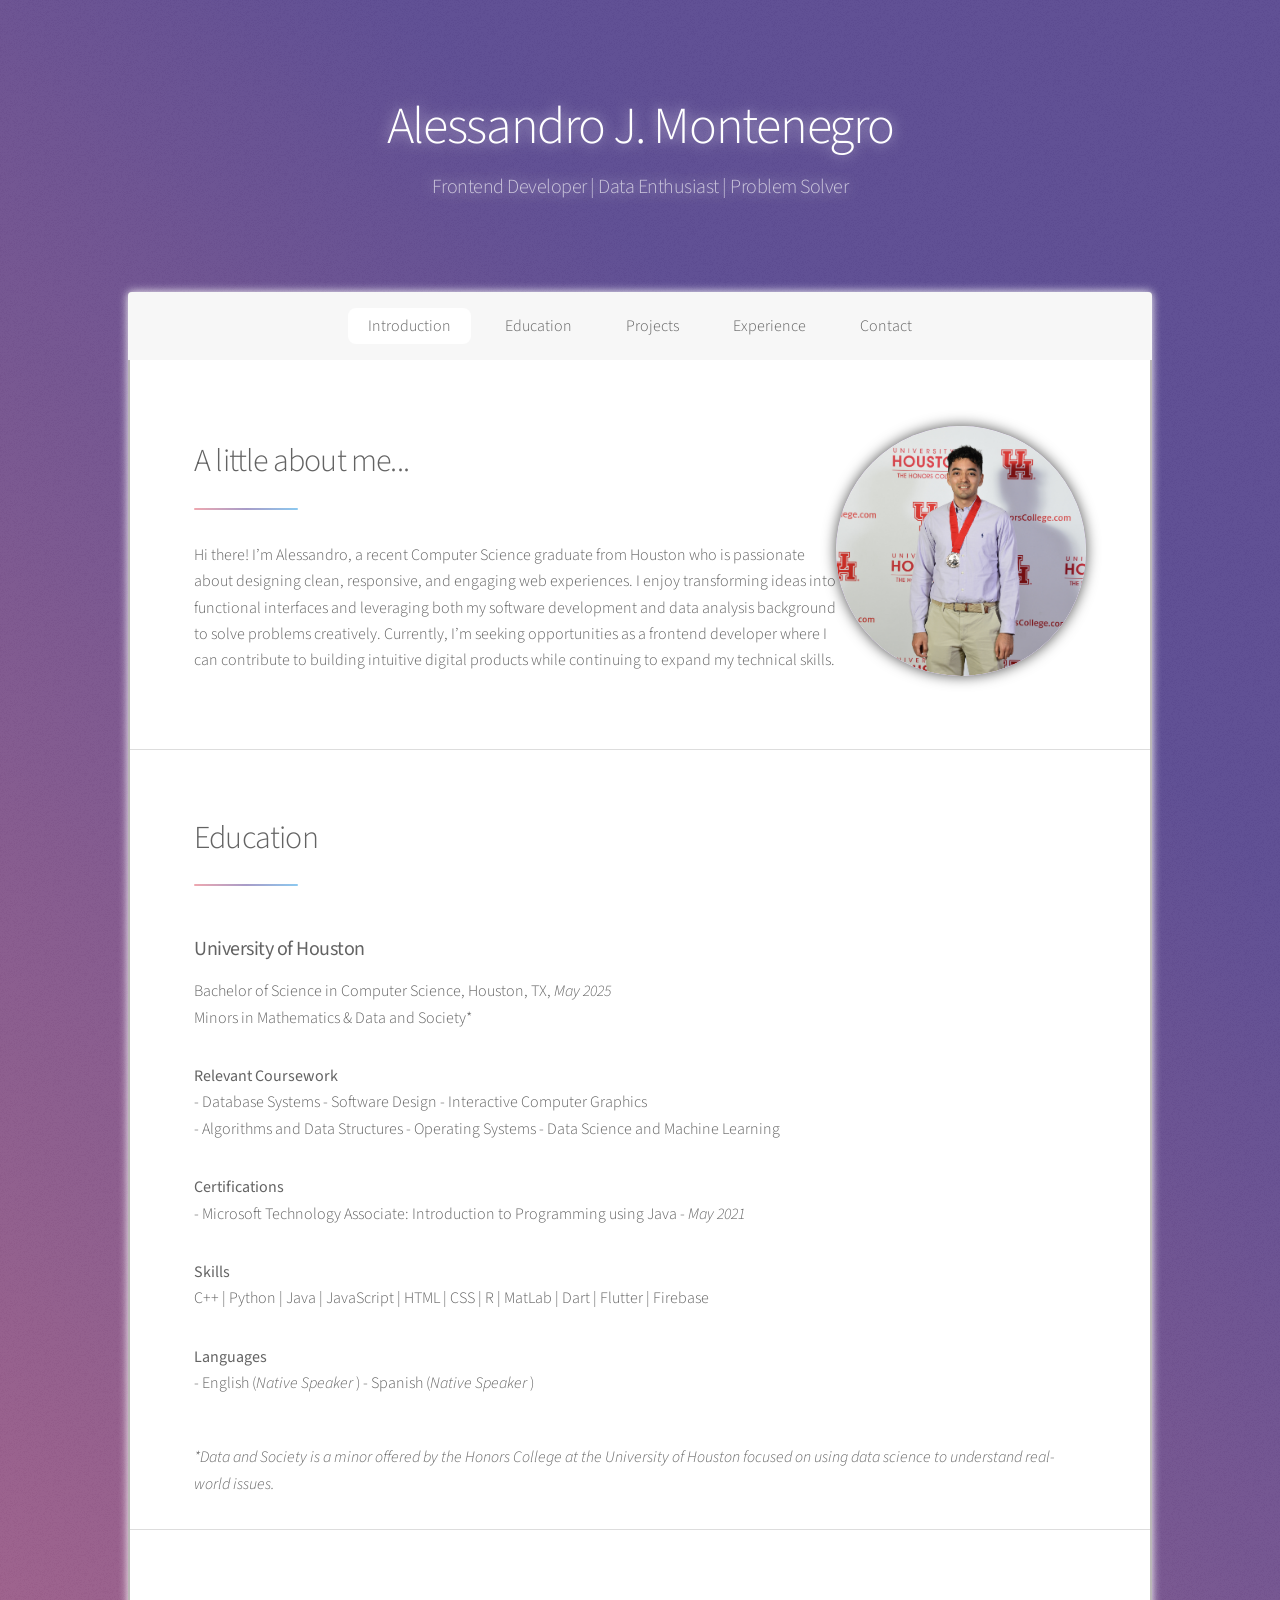
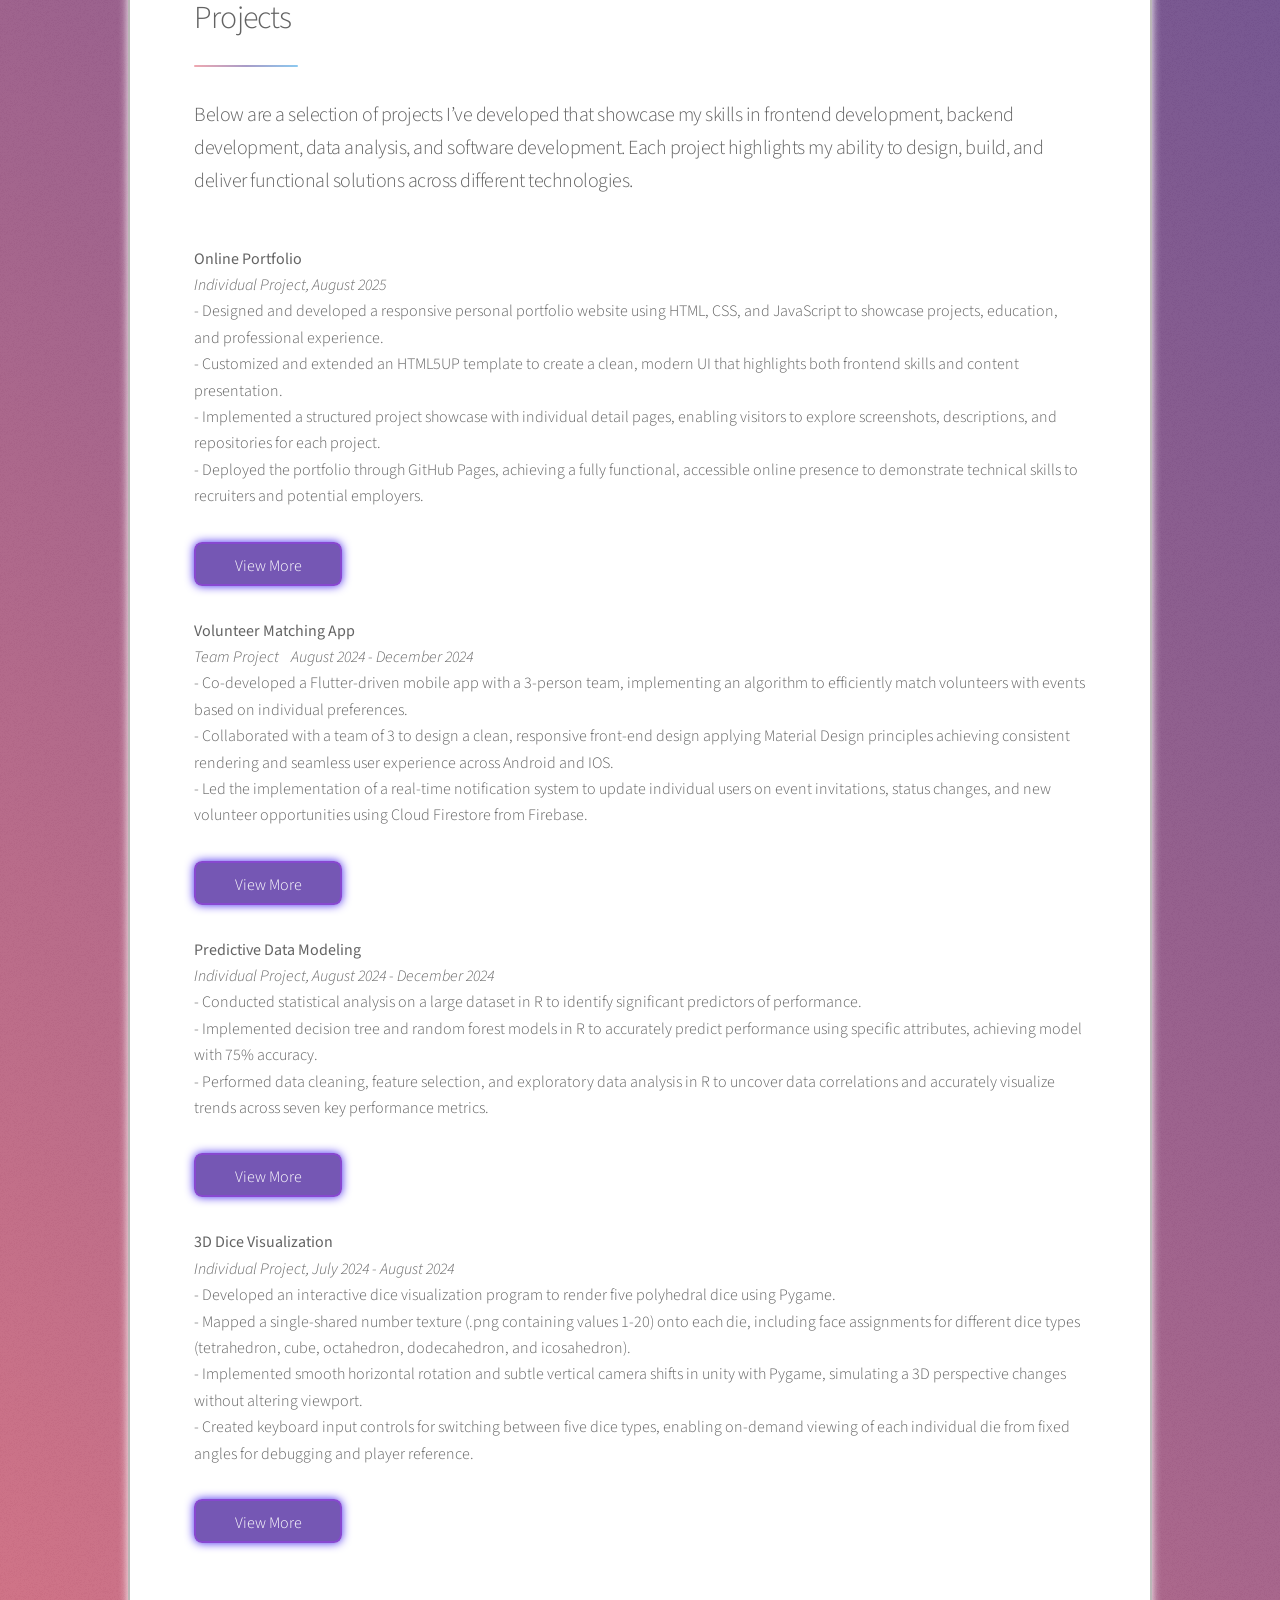
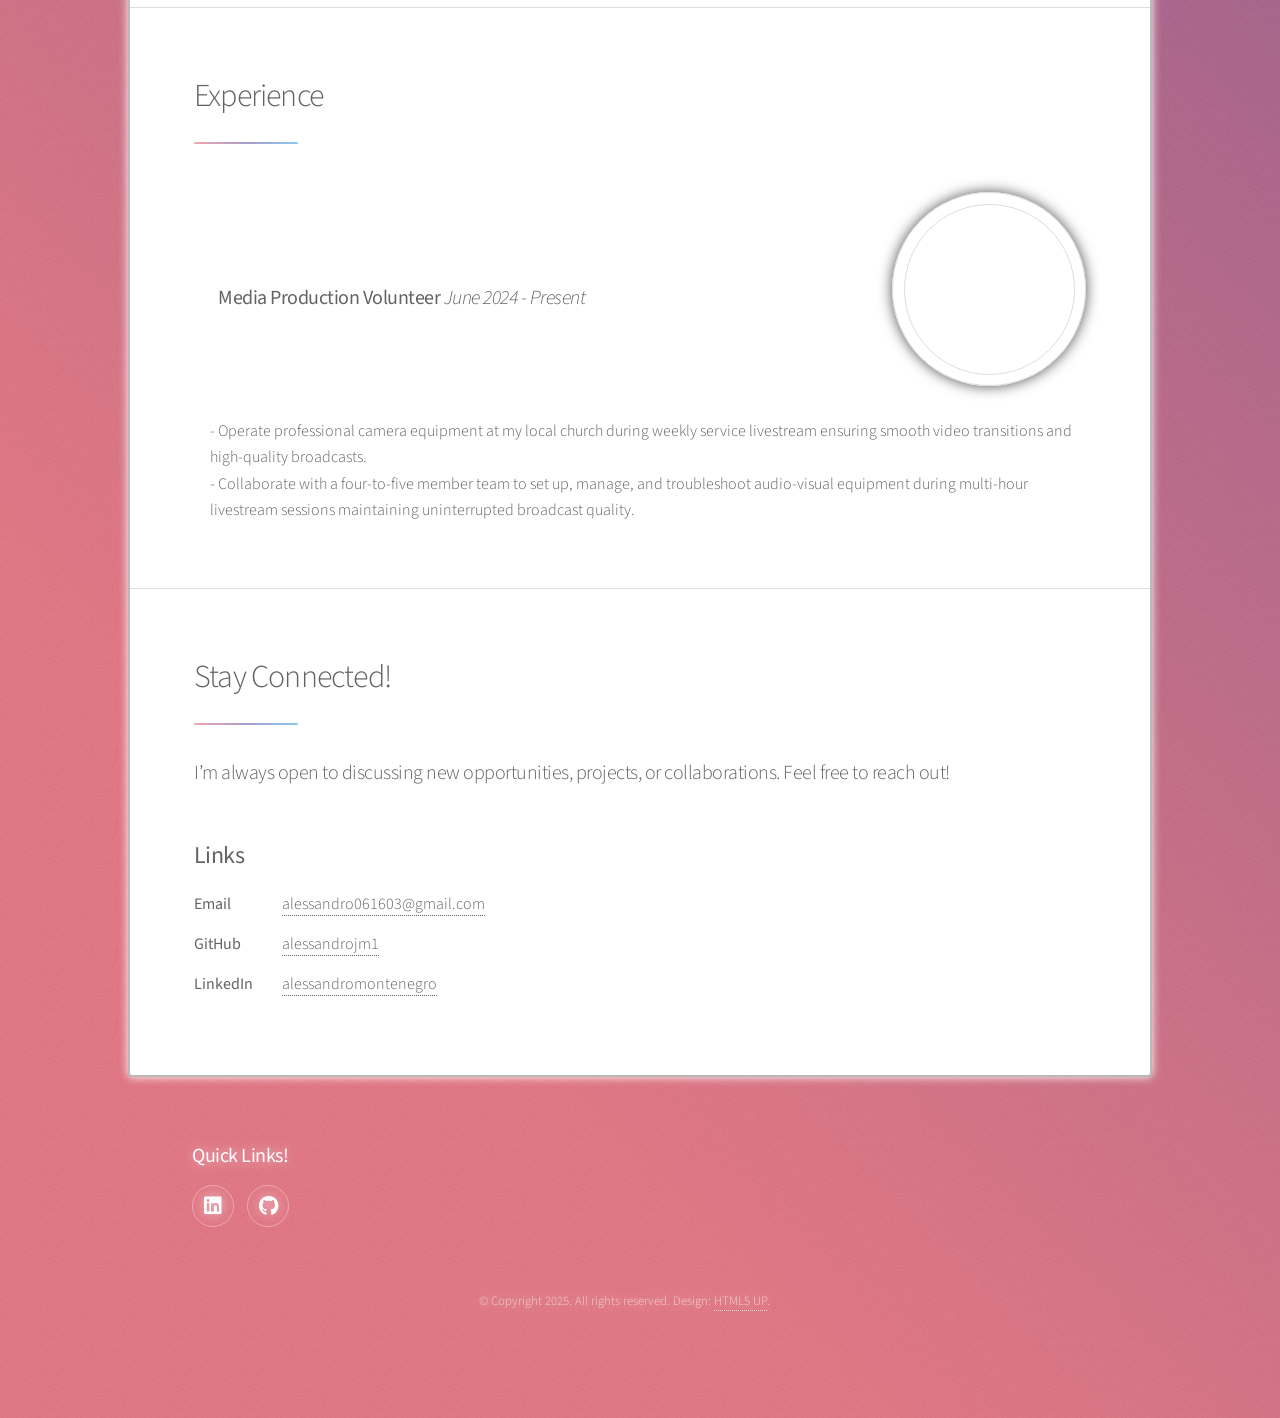
<file: Online Portfolio/index.html>
<!DOCTYPE HTML>
<!--
	Stellar by HTML5 UP
	html5up.net | @ajlkn
	Free for personal and commercial use under the CCA 3.0 license (html5up.net/license)
-->
<html>
	<head>
		<title>Online Portfolio</title>
		<meta charset="utf-8" />
		<meta name="viewport" content="width=device-width, initial-scale=1, user-scalable=no" />
		<link rel="stylesheet" href="assets/css/main.css" />
		<noscript><link rel="stylesheet" href="assets/css/noscript.css" /></noscript>
	</head>
	<body class="is-preload">

		<!-- Wrapper -->
			<div id="wrapper">

				<!-- Header -->
					<header id="header" class="alt">
						<!--span class="logo"><img src="images/logo.svg" alt="" /></span-->
						<h1 style="text-shadow: 0 0 14px rgba(255, 255, 255, 0.696);">Alessandro J. Montenegro</h1>
						<p style="text-shadow: 0 0 14px rgba(255, 255, 255, 0.696);">Frontend Developer | Data Enthusiast | Problem Solver<br /></p>
					</header>

				<!-- Nav -->
					<nav id="nav">
						<ul>
							<li><a href="#intro" class="active">Introduction</a></li>
							<li><a href="#education">Education</a></li>
							<li><a href="#projects">Projects</a></li>
							<li><a href="#experience">Experience</a></li>
							<li><a href="#cta">Contact</a></li>
						</ul>
					</nav>

				<!-- Main -->
					<div id="main" style="border: 2px solid rgba(181, 177, 177, 0.921); box-shadow: 0 0 10px #ffffff;">

						<!-- Introduction -->
							<section id="intro" class="main">
								<div class="spotlight">
									<div class="content">
										<header class="major">
											<h2>A little about me...</h2>
										</header>
										<p>Hi there! I’m Alessandro, a recent Computer Science graduate from Houston who is
											passionate about designing clean, responsive, and engaging web experiences. 
											I enjoy transforming ideas into functional interfaces and leveraging 
											both my software development and data analysis background to solve 
											problems creatively. Currently, I’m seeking opportunities as a 
											frontend developer where I can contribute to building intuitive digital 
											products while continuing to expand my technical skills.</p>
									</div>
									<div class="row gtr-uniform">
										<div><span class="profile-pic" style="box-shadow: 0 0 14px rgba(0, 0, 0, 0.696);"><img src="images/profile.jpg" alt=""/></span></div>
									</div>
								</div>
							</section>

						<!-- Education Section -->
							<section id="education" class="main">
								<header class="major">
									<h2>Education</h2>
								</header>
								
								<h3><b>University of Houston</b></h3>
								
								<p>Bachelor of Science in Computer Science, Houston, TX, <i>May 2025</i>
									<br>Minors in Mathematics & Data and Society*</p>
								
									<p><b>Relevant Coursework</b><br>	- Database Systems		- Software Design		
									- Interactive Computer Graphics   <br> - Algorithms and Data Structures		
									- Operating Systems		- Data Science and Machine Learning</p>
								
									<p><b>Certifications</b><br>- Microsoft Technology Associate: Introduction to 
										Programming using Java - <i>May 2021</i></p>

								<p><b>Skills</b><br> C++ | Python | Java | JavaScript | HTML | CSS | R | MatLab 
									| Dart | Flutter | Firebase</p>

								<p><b>Languages</b><br>- English (<i>Native Speaker </i>)  - Spanish (<i>Native Speaker </i>)</p>
								
								<footer class="major">
									<small><i>*Data and Society is a minor offered by the Honors College at the University 
										of Houston focused on using data science to understand real-world issues.</i></small>
								</footer>
							</section>

						<!-- Projects Section -->
							<section id="projects" class="main">
								<header class="major">
									<h2>Projects</h2>
									<p>Below are a selection of projects I’ve developed that showcase my skills in frontend 
										development, backend development, data analysis, and software development. Each project highlights my ability 
										to design, build, and deliver functional solutions across different technologies.</p>
								</header>

								<p><b>Online Portfolio</b>&nbsp;&nbsp;<br><i>Individual Project, August 2025</i>
									<br> - Designed and developed a responsive personal portfolio website using HTML, CSS, and 
									JavaScript to showcase projects, education, and professional experience.
									<br> - Customized and extended an HTML5UP template to create a clean, modern UI that highlights 
									both frontend skills and content presentation.
									<br> - Implemented a structured project showcase with individual detail pages, enabling visitors 
									to explore screenshots, descriptions, and repositories for each project.
									<br> - Deployed the portfolio through GitHub Pages, achieving a fully functional, accessible 
									online presence to demonstrate technical skills to recruiters and potential employers.</p>
								<ul class="actions">
									<li><a href="project1.html" class="button primary"
										style="background-color: rgba(48, 2, 142, 0.662);
										border: 2px solid rgba(139, 69, 214, 0.808); box-shadow: 0 0 10px #4426ee;"
										>View More</a></li>
								</ul>

								<p><b>Volunteer Matching App</b>&nbsp;&nbsp;<br><i>Team Project &nbsp;&nbsp;&nbsp;August 2024
									- December 2024</i>
									<br> - Co-developed a Flutter-driven mobile app with a 3-person team, implementing an 
									algorithm to efficiently match volunteers with events based on individual preferences.
									<br> - Collaborated with a team of 3 to design a clean, responsive front-end design applying 
									Material Design principles achieving consistent rendering and seamless user experience across Android and IOS.
									<br> - Led the implementation of a real-time notification system to update individual 
									users on event invitations, status changes, and new volunteer opportunities using 
									Cloud Firestore from Firebase.</p>								
								<ul class="actions">
									<li><a href="project2.html" class="button primary"
										style="background-color: rgba(48, 2, 142, 0.662);
										border: 2px solid rgba(139, 69, 214, 0.808); box-shadow: 0 0 10px #4426ee;"
										>View More</a></li>
								</ul>

								<p><b>Predictive Data Modeling</b>&nbsp;&nbsp;<br><i>Individual Project, August 2024 - December 2024</i>
									<br> - Conducted statistical analysis on a large dataset in R to identify significant 
									predictors of performance.
 									<br> - Implemented decision tree and random forest models in R to accurately predict 
									performance using specific attributes, achieving model with 75% accuracy.
									<br> - Performed data cleaning, feature selection, and exploratory data analysis in R 
									to uncover data correlations and accurately visualize trends across seven key performance metrics.</p>
								<ul class="actions">
									<li><a href="project3.html" class="button primary"
										style="background-color: rgba(48, 2, 142, 0.662);
										border: 2px solid rgba(139, 69, 214, 0.808); box-shadow: 0 0 10px #4426ee;"
										>View More</a></li>
								</ul>

								<p><b>3D Dice Visualization</b>&nbsp;&nbsp;<br><i>Individual Project, July 2024 - August 2024</i>
									<br> - Developed an interactive dice visualization program to render five polyhedral dice using Pygame.
									<br> - Mapped a single-shared number texture (.png containing values 1-20) onto each die, 
									including face assignments for different dice types (tetrahedron, cube, octahedron, dodecahedron, and icosahedron).
									<br>- Implemented smooth horizontal rotation and subtle vertical camera shifts in unity with Pygame,
									simulating a 3D perspective changes without altering viewport.
									<br> - Created keyboard input controls for switching between five dice types, enabling on-demand 
									viewing of each individual die from fixed angles for debugging and player reference.</p>
								<ul class="actions">
									<li><a href="project4.html" class="button primary"
										style="background-color: rgba(48, 2, 142, 0.662);
										border: 2px solid rgba(139, 69, 214, 0.808); box-shadow: 0 0 10px #4426ee;"
										>View More</a></li>
								</ul>

							</section>
						
						<!-- Experience Section -->
							<section id="experience" class="main">
								<header class="major">
									<h2>Experience</h2>
								</header>
								<ul class="experience-list">
									<li style="display: flex; justify-content: space-between; align-items: center;">
    									<div>
        									<h3><b>Media Production Volunteer</b> <i>June 2024 - Present</i></h3>
    									</div>
    									<span class="icon major style3 fa-camera custom-icon" style="color: rgba(0, 0, 0, 0.504); box-shadow: 0 0 14px rgba(0, 0, 0, 0.696);"></span>
									</li>
									<p>
    									- Operate professional camera equipment at my local church during weekly service 
										livestream ensuring smooth video transitions and high-quality broadcasts.<br>
    									- Collaborate with a four-to-five member team to set up, manage, and troubleshoot 
										audio-visual equipment during multi-hour livestream sessions maintaining uninterrupted broadcast quality.
									</p>
								</ul>
							</section>

						<!-- Contact -->
							<section id="cta" class="main">
								<header class="major">
									<h2>Stay Connected!</h2>
									<p>I’m always open to discussing new opportunities, projects, or collaborations. Feel free 
										to reach out!</p>
								</header>
								<h2><b>Links</b></h2>
								<dl class="alt">
								
								<dt>Email</dt>
								<dd><a href="mailto:alessandro061603@gmail.com">alessandro061603@gmail.com</a></dd>
								<dt>GitHub</dt>
								<dd><a href="http://github.com/alessandrojm1">alessandrojm1</a></dd>
								<dt>LinkedIn</dt>
								<dd><a href="https://linkedin.com/in/alessandromontenegro">alessandromontenegro</a></dd>
								
								</dl>	
							</section>

					</div>

				<!-- Footer -->
					<footer id="footer">
						<section>
							<h3 style="text-shadow: 0 0 14px rgba(255, 255, 255, 0.696);"><b>Quick Links!</b></h3>
							<ul class="icons">
								<li><a href="https://linkedin.com/in/alessandromontenegro" class="icon brands fa-linkedin alt" style="text-shadow: 0 0 14px rgba(255, 255, 255, 0.696);"><span class="label">LinkedIn</span></a></li>
								<li><a href="http://github.com/alessandrojm1" class="icon brands fa-github alt" style="text-shadow: 0 0 14px rgba(255, 255, 255, 0.696);"><span class="label">GitHub</span></a></li>
							</ul>
						</section>
						<p style="text-shadow: 0 0 14px rgba(255, 255, 255, 0.696);" class="copyright">&copy; Copyright 2025. All rights reserved. Design: <a href="https://html5up.net">HTML5 UP</a>.</p>
					</footer>

			</div>

		<!-- Scripts -->
			<script src="assets/js/jquery.min.js"></script>
			<script src="assets/js/jquery.scrollex.min.js"></script>
			<script src="assets/js/jquery.scrolly.min.js"></script>
			<script src="assets/js/browser.min.js"></script>
			<script src="assets/js/breakpoints.min.js"></script>
			<script src="assets/js/util.js"></script>
			<script src="assets/js/main.js"></script>

	</body>
</html>
</file>
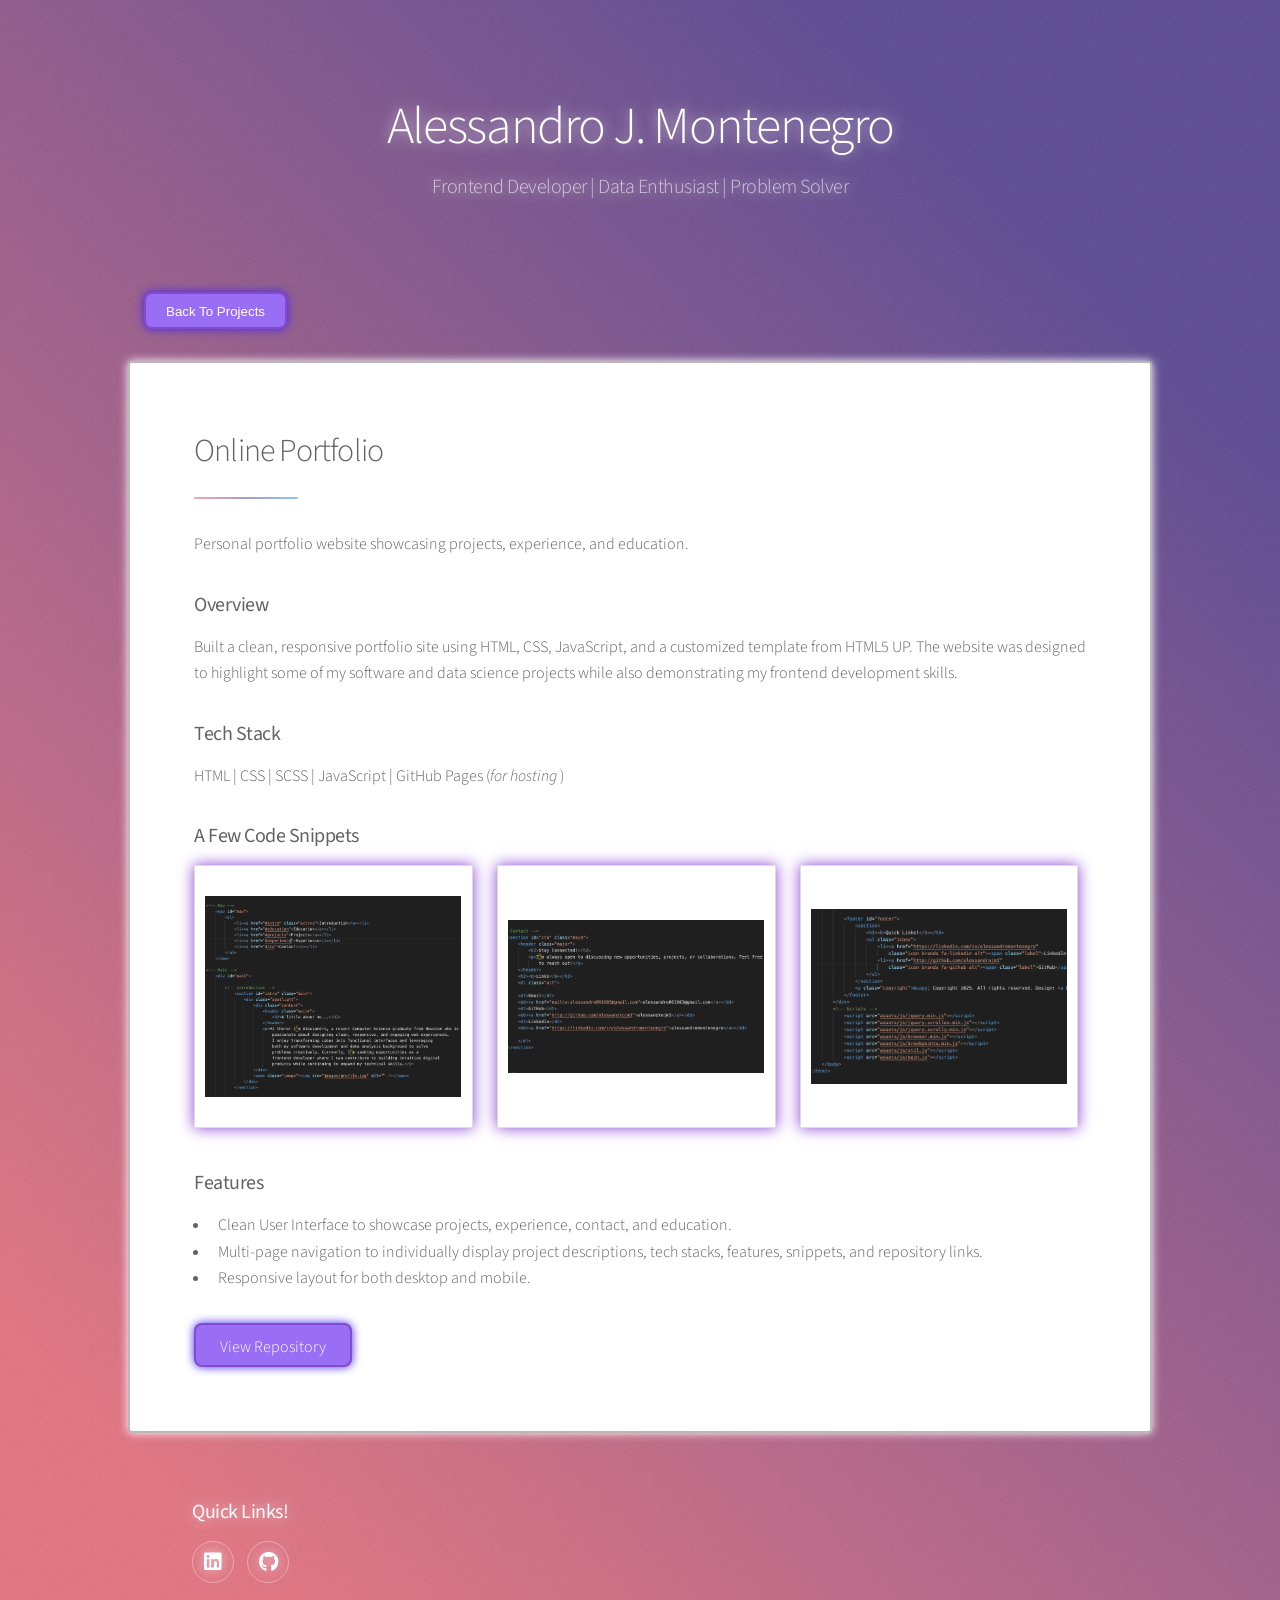
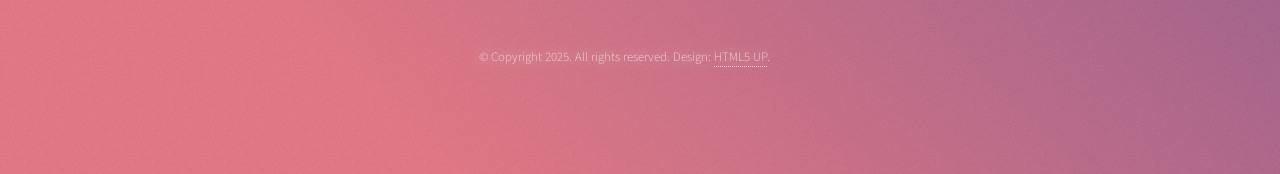
<file: Online Portfolio/project1.html>
<!DOCTYPE HTML>
<html>
	<head>
		<title>Stellar by HTML5 UP</title>
		<meta charset="utf-8" />
		<meta name="viewport" content="width=device-width, initial-scale=1, user-scalable=no" />
		<link rel="stylesheet" href="assets/css/main.css" />
		<noscript><link rel="stylesheet" href="assets/css/noscript.css" /></noscript>
	</head>
	<body class="is-preload">

		<!-- Wrapper -->
		<div id="wrapper">
            <header id="header" class="alt">
				<!--span class="logo"><img src="images/logo.svg" alt="" /></span-->
				<h1 style="text-shadow: 0 0 14px rgba(255, 255, 255, 0.696);">Alessandro J. Montenegro</h1>
						<p style="text-shadow: 0 0 14px rgba(255, 255, 255, 0.696);">Frontend Developer | Data Enthusiast | Problem Solver<br /></p>
			</header>

            <!--nav id="nav"-->
				<ul>
					<button style="background-color: rgb(154, 109, 245);
					border: 2px solid rgba(125, 61, 193, 0.726); box-shadow: 0 0 10px #4426ee;" 
                    onclick="history.back()">Back To Projects
                    </button>
				</ul>
			<!--/nav-->

            <div id="main" style="border: 2px solid rgba(181, 177, 177, 0.921); box-shadow: 0 0 10px #ffffff;">
                <section id="intro" class="main">
					<div class="spotlight">
						<div class="content">
							<header class="major">
								<h2>Online Portfolio</h2>
	                        </header>

                            <p>Personal portfolio website showcasing projects, experience, and education.</p>

                            <p><h3><b>Overview</b></h3>
                                Built a clean, responsive portfolio site using HTML, CSS, JavaScript, and a 
								customized template from HTML5 UP. The website was designed to highlight some of my
								software and data science projects while also demonstrating my frontend development skills.
                            </p>

                            <p><h3><b>Tech Stack</b></h3>
                                HTML | CSS | SCSS | JavaScript | GitHub Pages (<i>for hosting</i> )
                            </p>

                            <p><h3><b>A Few Code Snippets</b></h3>
								<div>
									<div class="row gtr-uniform">
										<div><span class="image fit"><img src="images/W1.png" alt="" /></span></div>
										<div><span class="image fit"><img src="images/W2.png" alt="" /></span></div>
										<div><span class="image fit"><img src="images/W3.png" alt="" /></span></div>
									</div>
								</div>
                            </p>

                            <p><h3><b>Features</b></h3>
								<ul>
									<li>Clean User Interface to showcase projects, experience, contact, and education.</li>
									<li>Multi-page navigation to individually display project descriptions, tech stacks, features, snippets, and repository links.</li>
									<li>Responsive layout for both desktop and mobile.</li>
								</ul>
                            </p>

                            <a href="https://github.com/alessandrojm1/Projects/tree/main/Online%20Portfolio" 
                            style="background-color: rgba(154, 109, 245);
							border: 2px solid rgba(125, 61, 193, 0.726); box-shadow: 0 0 10px #4426ee; " 
                            class="button primary">View Repository
                            </a>
                        </div>
                    </div>
                </section>
            </div>
            
            <footer id="footer">
				<section>
					<h3 style="text-shadow: 0 0 14px rgba(255, 255, 255, 0.696);"><b>Quick Links!</b></h3>
					<ul class="icons">
						<li><a href="https://linkedin.com/in/alessandromontenegro" class="icon brands fa-linkedin alt" style="text-shadow: 0 0 14px rgba(255, 255, 255, 0.696);"><span class="label">LinkedIn</span></a></li>
						<li><a href="http://github.com/alessandrojm1" class="icon brands fa-github alt" style="text-shadow: 0 0 14px rgba(255, 255, 255, 0.696);"><span class="label">GitHub</span></a></li>
					</ul>
				</section>
				<p style="text-shadow: 0 0 14px rgba(255, 255, 255, 0.696);" class="copyright">&copy; Copyright 2025. All rights reserved. Design: <a href="https://html5up.net">HTML5 UP</a>.</p>
			</footer>
        </div>
        <!-- Scripts -->
			<script src="assets/js/jquery.min.js"></script>
			<script src="assets/js/jquery.scrollex.min.js"></script>
			<script src="assets/js/jquery.scrolly.min.js"></script>
			<script src="assets/js/browser.min.js"></script>
			<script src="assets/js/breakpoints.min.js"></script>
			<script src="assets/js/util.js"></script>
			<script src="assets/js/main.js"></script>
    </body>
</html>
</file>
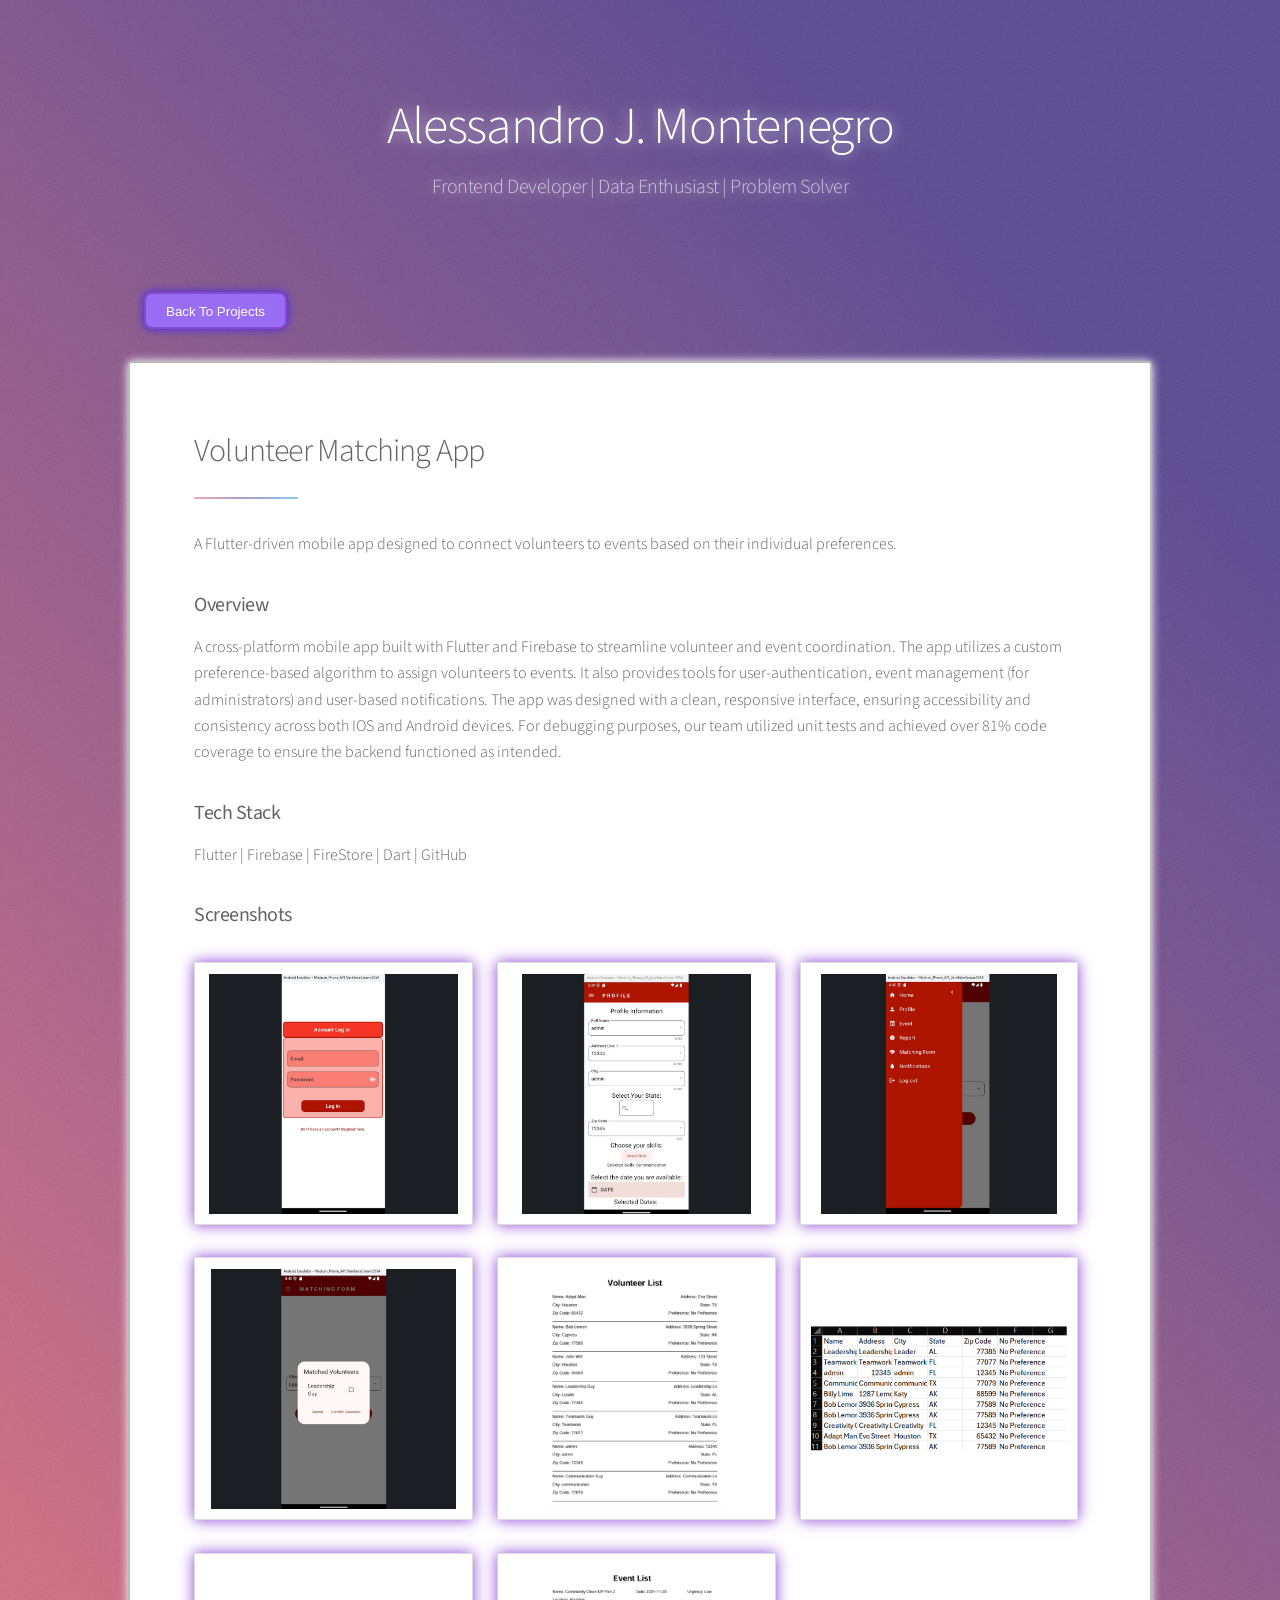
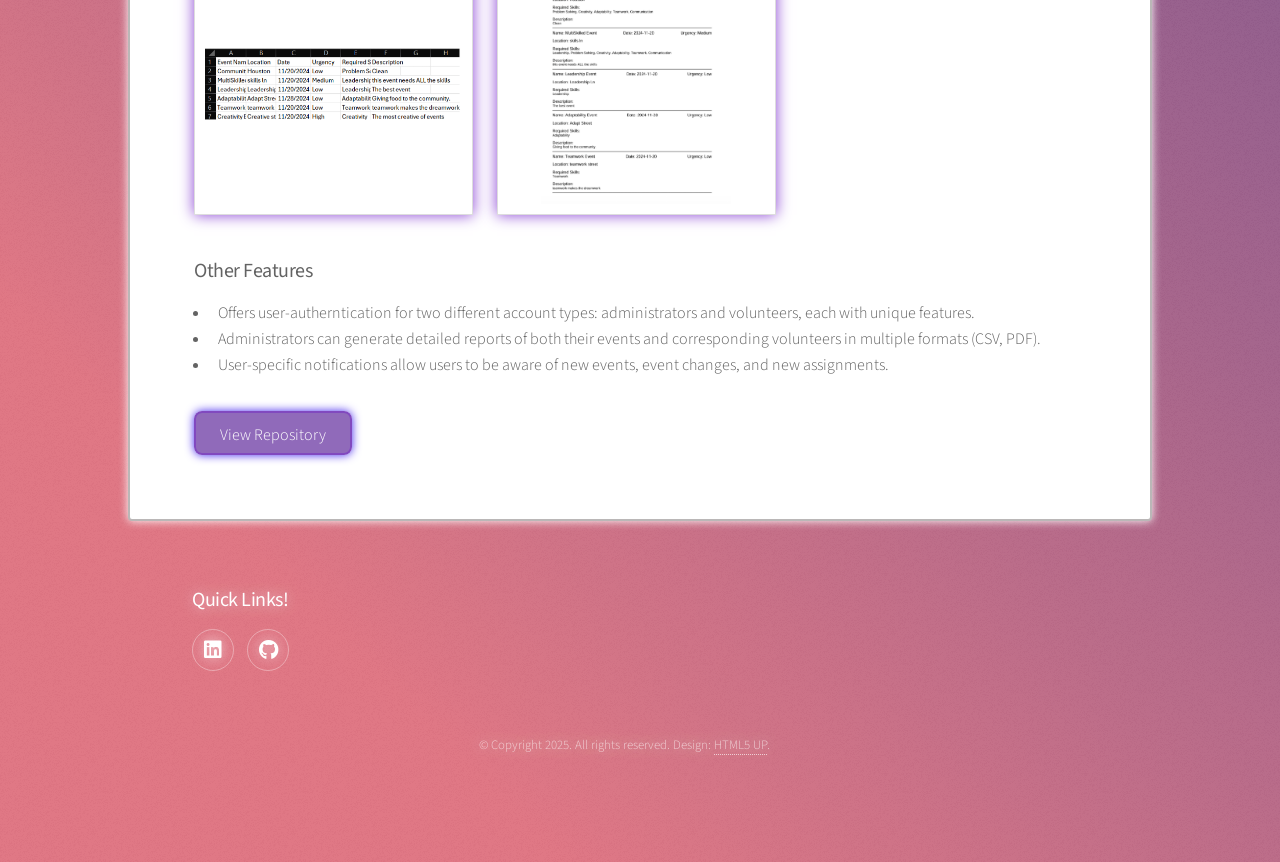
<file: Online Portfolio/project2.html>
<!DOCTYPE HTML>
<html>
	<head>
		<title>Stellar by HTML5 UP</title>
		<meta charset="utf-8" />
		<meta name="viewport" content="width=device-width, initial-scale=1, user-scalable=no" />
		<link rel="stylesheet" href="assets/css/main.css" />
		<noscript><link rel="stylesheet" href="assets/css/noscript.css" /></noscript>
	</head>
	<body class="is-preload">

		<!-- Wrapper -->
		<div id="wrapper">
            <header id="header" class="alt">
				<!--span class="logo"><img src="images/logo.svg" alt="" /></span-->
				<h1 style="text-shadow: 0 0 14px rgba(255, 255, 255, 0.696);">Alessandro J. Montenegro</h1>
						<p style="text-shadow: 0 0 14px rgba(255, 255, 255, 0.696);">Frontend Developer | Data Enthusiast | Problem Solver<br /></p>
			</header>

            <!--nav id="nav"-->
				<ul>
					<button style="background-color: rgb(154, 109, 245);
					border: 2px solid rgba(125, 61, 193, 0.726); box-shadow: 0 0 10px #4426ee;" 
                    onclick="history.back()">Back To Projects
                    </button>
				</ul>
			<!--/nav-->

            <div id="main" style="border: 2px solid rgba(181, 177, 177, 0.921); box-shadow: 0 0 10px #ffffff;">
                <section id="intro" class="main">
					<div class="spotlight">
						<div class="content">
							<header class="major">
								<h2>Volunteer Matching App</h2>
	                        </header>

                            <p>A Flutter-driven mobile app designed to connect volunteers to events based on their individual preferences.</p>

                            <p><h3><b>Overview</b></h3>
                                A cross-platform mobile app built with Flutter and Firebase to streamline
								volunteer and event coordination. The app utilizes a custom preference-based algorithm 
								to assign volunteers to events. It also provides tools for user-authentication, event 
								management (for administrators) and user-based notifications. The app was designed with a 
								clean, responsive interface, ensuring accessibility and consistency across both IOS and
								Android devices. For debugging purposes, our team utilized unit tests and achieved over 
								81% code coverage to ensure the backend functioned as intended.
                            </p>

                            <p><h3><b>Tech Stack</b></h3>
                                Flutter | Firebase | FireStore | Dart | GitHub
                            </p>

                            <p><h3><b>Screenshots</b></h3></p>
							<div>
								<div class="row gtr-uniform">
									<div><span class="image fit"><img src="images/Volunteer1.png" alt="Login Screen" /></span></div>
									<div><span class="image fit"><img src="images/Volunteer2.png" alt="Profile Setup" /></span></div>
									<div><span class="image fit"><img src="images/Volunteer3.png" alt="Sidebar Menu" /></span></div>
									<div><span class="image fit"><img src="images/Volunteer4.png" alt="Matching Form" /></span></div>
									<div><span class="image fit"><img src="images/VolunteerCSV.png" alt="Volunteer List CSV" /></span></div>
									<div><span class="image fit"><img src="images/VolunteerPDF.png" alt="Volunteer List PDF" /></span></div>
									<div><span class="image fit"><img src="images/EventListCSV.png" alt="Event List CSV" /></span></div>
									<div><span class="image fit"><img src="images/EventListPDF.png" alt="Event List PDF" /></span></div>
								</div>
							</div>
                            

                            <p><h3><b>Other Features</b></h3>
								<ul>
									<li>Offers user-autherntication for two different account types: administrators and volunteers, each with unique features.</li>
									<li>Administrators can generate detailed reports of both their events and corresponding volunteers in multiple formats (CSV, PDF).</li>
									<li>User-specific notifications allow users to be aware of new events, event changes, and new assignments.</li>
								</ul>
                            </p>

                            <a href="https://github.com/anthonycasarta/volunteerexpress" 
                            style="background-color: rgb(103, 50, 160, 0.726);
							border: 2px solid rgba(125, 61, 193, 0.726); box-shadow: 0 0 10px #4426ee;" 
                            class="button primary">View Repository
                            </a>
                        </div>
                    </div>
                </section>
            </div>
            
            <footer id="footer">
				<section>
					<h3 style="text-shadow: 0 0 14px rgba(255, 255, 255, 0.696);"><b>Quick Links!</b></h3>
					<ul class="icons">
						<li><a href="https://linkedin.com/in/alessandromontenegro" 
							class="icon brands fa-linkedin alt" style="text-shadow: 0 0 14px rgba(255, 255, 255, 0.696);"><span class="label">LinkedIn</span></a></li>
						<li><a href="http://github.com/alessandrojm1" 
							class="icon brands fa-github alt" style="text-shadow: 0 0 14px rgba(255, 255, 255, 0.696);"><span class="label">GitHub</span></a></li>
					</ul>
				</section>
				<p style="text-shadow: 0 0 14px rgba(255, 255, 255, 0.696);" class="copyright">&copy; Copyright 2025. All rights reserved. Design: <a href="https://html5up.net">HTML5 UP</a>.</p>
			</footer>
        </div>
        <!-- Scripts -->
			<script src="assets/js/jquery.min.js"></script>
			<script src="assets/js/jquery.scrollex.min.js"></script>
			<script src="assets/js/jquery.scrolly.min.js"></script>
			<script src="assets/js/browser.min.js"></script>
			<script src="assets/js/breakpoints.min.js"></script>
			<script src="assets/js/util.js"></script>
			<script src="assets/js/main.js"></script>
    </body>
</html>
</file>
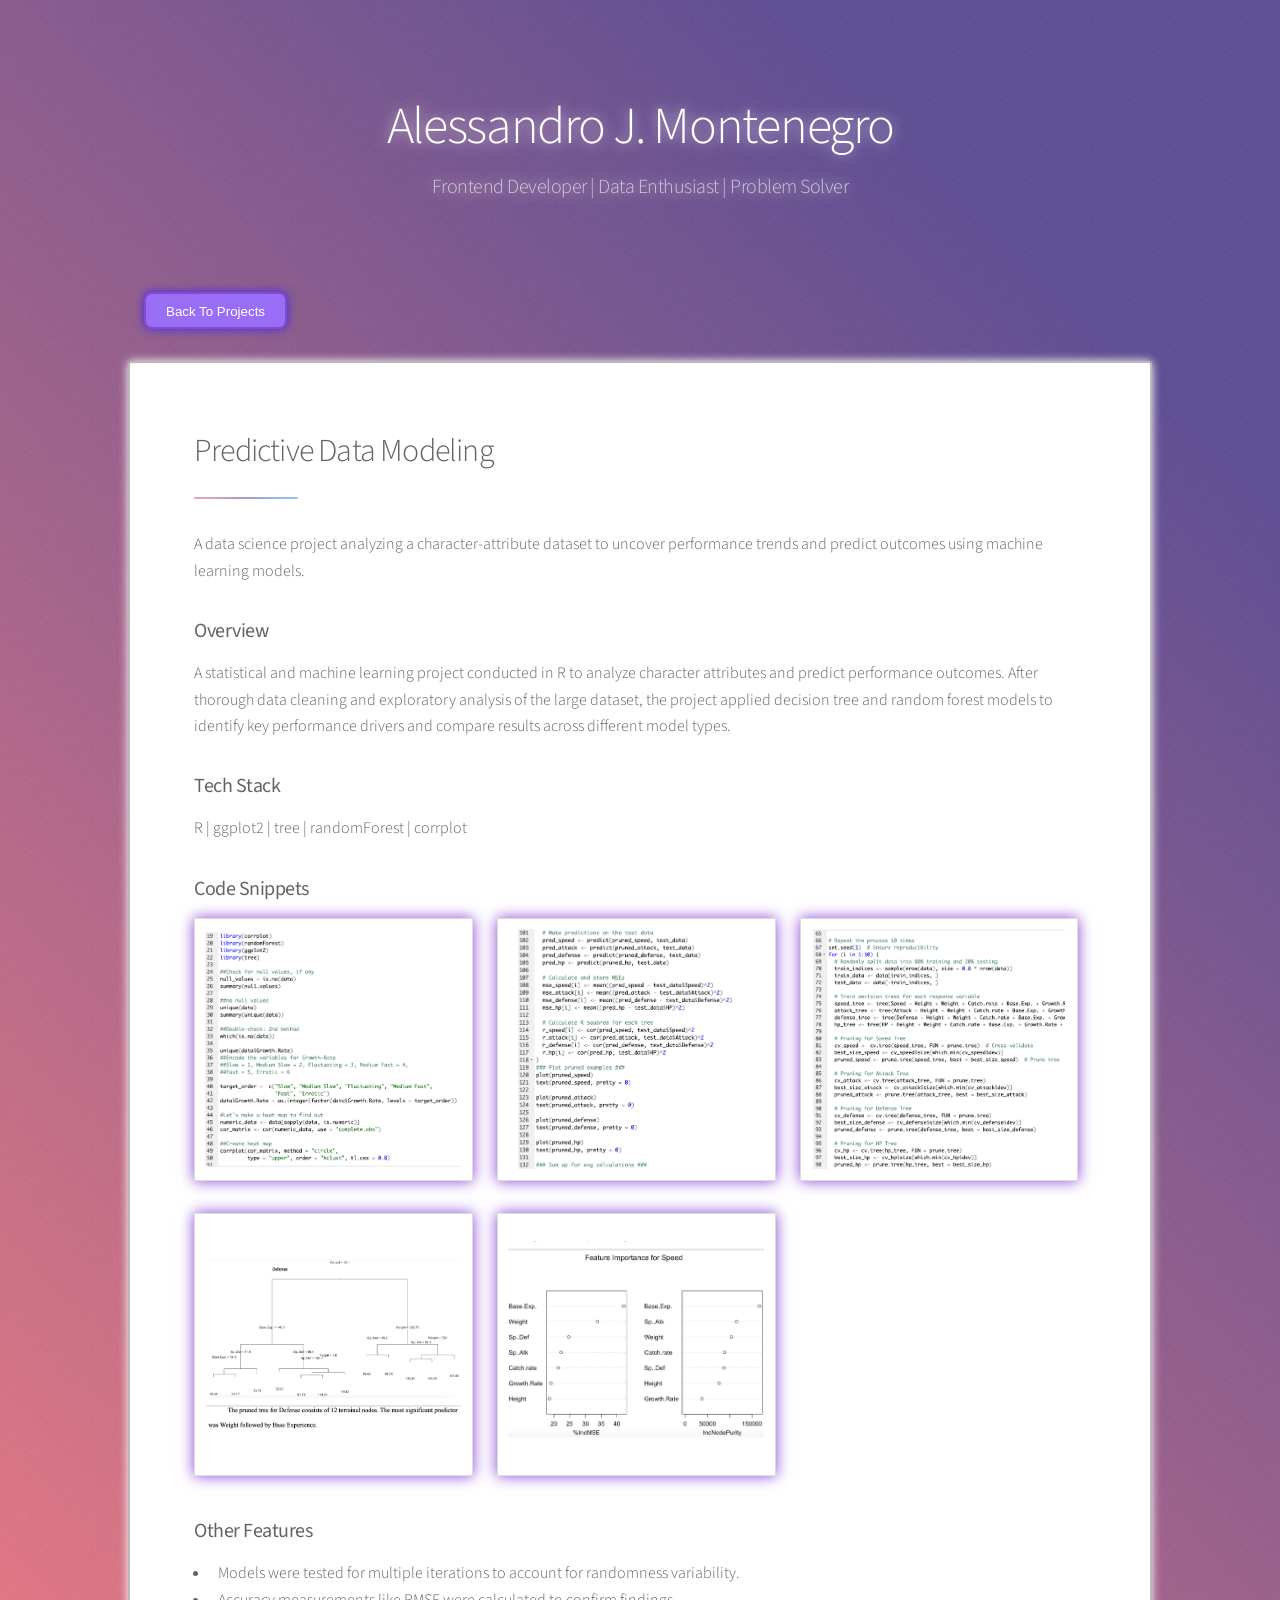
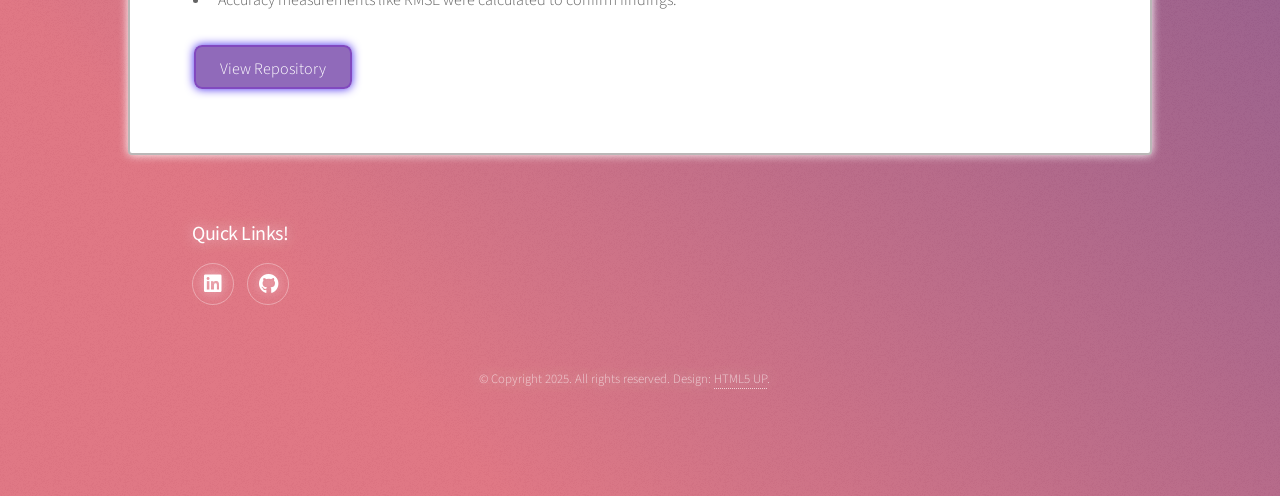
<file: Online Portfolio/project3.html>
<!DOCTYPE HTML>
<html>
	<head>
		<title>Stellar by HTML5 UP</title>
		<meta charset="utf-8" />
		<meta name="viewport" content="width=device-width, initial-scale=1, user-scalable=no" />
		<link rel="stylesheet" href="assets/css/main.css" />
		<noscript><link rel="stylesheet" href="assets/css/noscript.css" /></noscript>
	</head>
	<body class="is-preload">

		<!-- Wrapper -->
		<div id="wrapper">
            <header id="header" class="alt">
				<!--span class="logo"><img src="images/logo.svg" alt="" /></span-->
				<h1 style="text-shadow: 0 0 14px rgba(255, 255, 255, 0.696);">Alessandro J. Montenegro</h1>
						<p style="text-shadow: 0 0 14px rgba(255, 255, 255, 0.696);">Frontend Developer | Data Enthusiast | Problem Solver<br /></p>
			</header>

            <!--nav id="nav"-->
				<ul>
                    <button style="background-color: rgb(154, 109, 245);
					border: 2px solid rgba(125, 61, 193, 0.726); box-shadow: 0 0 10px #4426ee;" 
                    onclick="history.back()">Back To Projects
                    </button>
                </ul>
			<!--/nav-->

            <div id="main" style="border: 2px solid rgba(181, 177, 177, 0.921); box-shadow: 0 0 10px #ffffff;">
                <section id="intro" class="main">
					<div class="spotlight">
						<div class="content">
							<header class="major">
								<h2>Predictive Data Modeling</h2>
	                        </header>

                            <p>A data science project analyzing a character-attribute dataset to
								uncover performance trends and predict outcomes using machine learning models.
							</p>

                            <p><h3><b>Overview</b></h3>
                                A statistical and machine learning project conducted in R to analyze character 
								attributes and predict performance outcomes. After thorough data cleaning and 
								exploratory analysis of the large dataset, the project applied decision tree 
								and random forest models to identify key performance drivers and compare results 
								across different model types.
                            </p>

                            <p><h3><b>Tech Stack</b></h3>
                                R | ggplot2 | tree | randomForest | corrplot
                            </p>

                            <p><h3><b>Code Snippets</b></h3>
								<div>
									<div class="row gtr-uniform">
										<div><span class="image fit"><img src="images/R1.png" alt="" /></span></div>
										<div><span class="image fit"><img src="images/R2.png" alt="" /></span></div>
										<div><span class="image fit"><img src="images/R3.png" alt="" /></span></div>
										<div><span class="image fit"><img src="images/R4.png" alt="" /></span></div>
										<div><span class="image fit"><img src="images/R5.png" alt="" /></span></div>
									</div>
								</div>
                            </p>

                            <p><h3><b>Other Features</b></h3>
                            	<ul>
									<li>Models were tested for multiple iterations to account for randomness variability.</li>
									<li>Accuracy measurements like RMSE were calculated to confirm findings.</li>
								</ul>
                            </p>

                            <a href="https://github.com/alessandrojm1/Projects/tree/main/Predictive%20Data%20Modeling" 
                            style="background-color: rgb(103, 50, 160, 0.726);
							border: 2px solid rgba(125, 61, 193, 0.726); box-shadow: 0 0 10px #4426ee;" 
                            class="button primary">View Repository
                            </a>
                        </div>
                    </div>
                </section>
            </div>
            
            <footer id="footer">
				<section>
					<h3 style="text-shadow: 0 0 14px rgba(255, 255, 255, 0.696);"><b>Quick Links!</b></h3>
					<ul class="icons">
						<li><a href="https://linkedin.com/in/alessandromontenegro" class="icon brands fa-linkedin alt" style="text-shadow: 0 0 14px rgba(255, 255, 255, 0.696);"><span class="label">LinkedIn</span></a></li>
						<li><a href="http://github.com/alessandrojm1" class="icon brands fa-github alt" style="text-shadow: 0 0 14px rgba(255, 255, 255, 0.696);"><span class="label">GitHub</span></a></li>
					</ul>
				</section>
				<p style="text-shadow: 0 0 14px rgba(255, 255, 255, 0.696);" class="copyright">&copy; Copyright 2025. All rights reserved. Design: <a href="https://html5up.net">HTML5 UP</a>.</p>
			</footer>
        </div>
        <!-- Scripts -->
			<script src="assets/js/jquery.min.js"></script>
			<script src="assets/js/jquery.scrollex.min.js"></script>
			<script src="assets/js/jquery.scrolly.min.js"></script>
			<script src="assets/js/browser.min.js"></script>
			<script src="assets/js/breakpoints.min.js"></script>
			<script src="assets/js/util.js"></script>
			<script src="assets/js/main.js"></script>
    </body>
</html>
</file>
<file: Online Portfolio/assets/css/noscript.css>
/*
	Stellar by HTML5 UP
	html5up.net | @ajlkn
	Free for personal and commercial use under the CCA 3.0 license (html5up.net/license)
*/

/* Header */

	body.is-preload #header.alt > * {
		opacity: 1;
	}

	body.is-preload #header.alt .logo {
		-moz-transform: none;
		-webkit-transform: none;
		-ms-transform: none;
		transform: none;
	}
</file>
<file: Online Portfolio/assets/css/main.css>
@import url(fontawesome-all.min.css);
@import 'https://fonts.googleapis.com/css?family=Source+Sans+Pro:300,400';

/*
	Stellar by HTML5 UP
	html5up.net | @ajlkn
	Free for personal and commercial use under the CCA 3.0 license (html5up.net/license)
*/

html, body, div, span, applet, object,
iframe, h1, h2, h3, h4, h5, h6, p, blockquote,
pre, a, abbr, acronym, address, big, cite,
code, del, dfn, em, img, ins, kbd, q, s, samp,
small, strike, strong, sub, sup, tt, var, b,
u, i, center, dl, dt, dd, ol, ul, li, fieldset,
form, label, legend, table, caption, tbody,
tfoot, thead, tr, th, td, article, aside,
canvas, details, embed, figure, figcaption,
footer, header, hgroup, menu, nav, output, ruby,
section, summary, time, mark, audio, video {
	margin: 0;
	padding: 0;
	border: 0;
	font-size: 100%;
	font: inherit;
	vertical-align: baseline;}

article, aside, details, figcaption, figure,
footer, header, hgroup, menu, nav, section {
	display: block;}

body {
	line-height: 1;
}

ol, ul {
	list-style: none;
}

blockquote, q {
	quotes: none;
}

	blockquote:before, blockquote:after, q:before, q:after {
		content: '';
		content: none;
	}

table {
	border-collapse: collapse;
	border-spacing: 0;
}

body {
	-webkit-text-size-adjust: none;
}

mark {
	background-color: transparent;
	color: inherit;
}

input::-moz-focus-inner {
	border: 0;
	padding: 0;
}

input, select, textarea {
	-moz-appearance: none;
	-webkit-appearance: none;
	-ms-appearance: none;
	appearance: none;
}

/* Basic */

	@-ms-viewport {
		width: device-width;
	}

	body {
		-ms-overflow-style: scrollbar;
	}

	@media screen and (max-width: 480px) {

		html, body {
			min-width: 320px;
		}

	}

	html {
		box-sizing: border-box;
	}

	*, *:before, *:after {
		box-sizing: inherit;
	}

	body {
		background-color: #935d8c;
		background-image: url("images/overlay.png"), -moz-linear-gradient(45deg, #e37682 15%, #5f4d93 85%);
		background-image: url("images/overlay.png"), -webkit-linear-gradient(45deg, #e37682 15%, #5f4d93 85%);
		background-image: url("images/overlay.png"), -ms-linear-gradient(45deg, #e37682 15%, #5f4d93 85%);
		background-image: url("images/overlay.png"), linear-gradient(45deg, #e37682 15%, #5f4d93 85%);
	}

		body.is-preload *, body.is-preload *:before, body.is-preload *:after {
			-moz-animation: none !important;
			-webkit-animation: none !important;
			-ms-animation: none !important;
			animation: none !important;
			-moz-transition: none !important;
			-webkit-transition: none !important;
			-ms-transition: none !important;
			transition: none !important;
		}

/* Type */

	body {
		background-color: #935d8c;
		color: rgba(255, 255, 255, 0.65);
	}

	body, input, select, textarea {
		font-family: "Source Sans Pro", Helvetica, sans-serif;
		font-size: 17pt;
		font-weight: 300;
		line-height: 1.65;
	}

		@media screen and (max-width: 1680px) {

			body, input, select, textarea {
				font-size: 14pt;
			}

		}

		@media screen and (max-width: 1280px) {

			body, input, select, textarea {
				font-size: 12pt;
			}

		}

		@media screen and (max-width: 360px) {

			body, input, select, textarea {
				font-size: 11pt;
			}

		}

	a {
		-moz-transition: color 0.2s ease, border-bottom 0.2s ease;
		-webkit-transition: color 0.2s ease, border-bottom 0.2s ease;
		-ms-transition: color 0.2s ease, border-bottom 0.2s ease;
		transition: color 0.2s ease, border-bottom 0.2s ease;
		text-decoration: none;
		border-bottom: dotted 1px;
		color: inherit;
	}

		a:hover {
			border-bottom-color: transparent;
		}

	strong, b {
		font-weight: 400;
	}

	em, i {
		font-style: italic;
	}

	p {
		margin: 0 0 2em 0;
	}

		p.content {
			-moz-columns: 20em 2;
			-webkit-columns: 20em 2;
			-ms-columns: 20em 2;
			columns: 20em 2;
			-moz-column-gap: 2em;
			-webkit-column-gap: 2em;
			-ms-column-gap: 2em;
			column-gap: 2em;
			text-align: justify;
		}

	h1, h2, h3, h4, h5, h6 {
		font-weight: 300;
		line-height: 1.5;
		margin: 0 0 0.7em 0;
		letter-spacing: -0.025em;
	}

		h1 a, h2 a, h3 a, h4 a, h5 a, h6 a {
			color: inherit;
			text-decoration: none;
		}

	h1 {
		font-size: 2.5em;
		line-height: 1.2;
	}

	h2 {
		font-size: 1.5em;
	}

	h3 {
		font-size: 1.25em;
	}

	h4 {
		font-size: 1.1em;
	}

	h5 {
		font-size: 0.9em;
	}

	h6 {
		font-size: 0.7em;
	}

	@media screen and (max-width: 736px) {

		h1 {
			font-size: 2em;
		}

	}

	sub {
		font-size: 0.8em;
		position: relative;
		top: 0.5em;
	}

	sup {
		font-size: 0.8em;
		position: relative;
		top: -0.5em;
	}

	blockquote {
		border-left: solid 4px;
		font-style: italic;
		margin: 0 0 2em 0;
		padding: 0.5em 0 0.5em 2em;
	}

	code {
		border-radius: 8px;
		border: solid 1px;
		font-family: "Courier New", monospace;
		font-size: 0.9em;
		margin: 0 0.25em;
		padding: 0.25em 0.65em;
	}

	pre {
		-webkit-overflow-scrolling: touch;
		font-family: "Courier New", monospace;
		font-size: 0.9em;
		margin: 0 0 2em 0;
	}

		pre code {
			display: block;
			line-height: 1.75;
			padding: 1em 1.5em;
			overflow-x: auto;
		}

	hr {
		border: 0;
		border-bottom: solid 1px;
		margin: 2em 0;
	}

		hr.major {
			margin: 3em 0;
		}

	.align-left {
		text-align: left;
	}

	.align-center {
		text-align: center;
	}

	.align-right {
		text-align: right;
	}

	input, select, textarea {
		color: #ffffff;
	}

	a:hover {
		color: #ffffff;
	}

	strong, b {
		color: #ffffff;
	}

	h1, h2, h3, h4, h5, h6 {
		color: #ffffff;
	}

	blockquote {
		border-left-color: rgba(255, 255, 255, 0.35);
	}

	code {
		background: rgba(255, 255, 255, 0.075);
		border-color: rgba(255, 255, 255, 0.35);
	}

	hr {
		border-bottom-color: rgba(255, 255, 255, 0.35);
	}

/* Row */

	.row {
		display: flex;
		flex-wrap: wrap;
		box-sizing: border-box;
		align-items: stretch;
		/*display: grid !important;
  		grid-template-columns: repeat(auto-fit, minmax(100px, 1fr));
		gap: 1rem; /* spacing between images */
	}

		

		.row > * {
			box-sizing: border-box;
		}

		.row.gtr-uniform > * > :last-child {
			margin-bottom: 0;
			margin-left: 0 !important;
  			margin-right: 0 !important;
		}

		.row.aln-left {
			justify-content: flex-start;
		}

		.row.aln-center {
			justify-content: center;
		}

		.row.aln-right {
			justify-content: flex-end;
		}

		.row.aln-top {
			align-items: flex-start;
		}

		.row.aln-middle {
			align-items: center;
		}

		.row.aln-bottom {
			align-items: flex-end;
		}

		.row > .imp {
			order: -1;
		}

		.row > .col-1 {
			width: 8.33333%;
		}

		.row > .off-1 {
			margin-left: 8.33333%;
		}

		.row > .col-2 {
			width: 16.66667%;
		}

		.row > .off-2 {
			margin-left: 16.66667%;
		}

		.row > .col-3 {
			width: 25%;
		}

		.row > .off-3 {
			margin-left: 25%;
		}

		.row > .col-4 {
			width: 33.33333%;
		}

		.row > .off-4 {
			margin-left: 33.33333%;
		}

		.row > .col-5 {
			width: 41.66667%;
		}

		.row > .off-5 {
			margin-left: 41.66667%;
		}

		.row > .col-6 {
			width: 50%;
		}

		.row > .off-6 {
			margin-left: 50%;
		}

		.row > .col-7 {
			width: 58.33333%;
		}

		.row > .off-7 {
			margin-left: 58.33333%;
		}

		.row > .col-8 {
			width: 66.66667%;
		}

		.row > .off-8 {
			margin-left: 66.66667%;
		}

		.row > .col-9 {
			width: 75%;
		}

		.row > .off-9 {
			margin-left: 75%;
		}

		.row > .col-10 {
			width: 83.33333%;
		}

		.row > .off-10 {
			margin-left: 83.33333%;
		}

		.row > .col-11 {
			width: 91.66667%;
		}

		.row > .off-11 {
			margin-left: 91.66667%;
		}

		.row > .col-12 {
			width: 100%;
		}

		.row > .off-12 {
			margin-left: 100%;
		}

		.row.gtr-0 {
			margin-top: 0;
			margin-left: 0em;
		}

			.row.gtr-0 > * {
				padding: 0 0 0 0em;
			}

			.row.gtr-0.gtr-uniform {
				margin-top: 0em;
			}

				.row.gtr-0.gtr-uniform > * {
					padding-top: 0em;
				}

		.row.gtr-25 {
			margin-top: 0;
			margin-left: -0.375em;
		}

			.row.gtr-25 > * {
				padding: 0 0 0 0.375em;
			}

			.row.gtr-25.gtr-uniform {
				margin-top: -0.375em;
			}

				.row.gtr-25.gtr-uniform > * {
					padding-top: 0.375em;
				}

		.row.gtr-50 {
			margin-top: 0;
			margin-left: -0.75em;
		}

			.row.gtr-50 > * {
				padding: 0 0 0 0.75em;
			}

			.row.gtr-50.gtr-uniform {
				margin-top: -0.75em;
			}

				.row.gtr-50.gtr-uniform > * {
					padding-top: 0.75em;
				}

		.row {
			margin-top: 0;
			margin-left: -1.5em;
		}

			.row > * {
				padding: 0 0 0 1.5em;
			}

			.row.gtr-uniform {
				margin-top: -1.5em;
			}

				.row.gtr-uniform > * {
					padding-top: 1.5em;
				}

		.row.gtr-150 {
			margin-top: 0;
			margin-left: -2.25em;
		}

			.row.gtr-150 > * {
				padding: 0 0 0 2.25em;
			}

			.row.gtr-150.gtr-uniform {
				margin-top: -2.25em;
			}

				.row.gtr-150.gtr-uniform > * {
					padding-top: 2.25em;
				}

		.row.gtr-200 {
			margin-top: 0;
			margin-left: -3em;
		}

			.row.gtr-200 > * {
				padding: 0 0 0 3em;
			}

			.row.gtr-200.gtr-uniform {
				margin-top: -3em;
			}

				.row.gtr-200.gtr-uniform > * {
					padding-top: 3em;
				}

		@media screen and (max-width: 1680px) {

			.row {
				display: flex;
				flex-wrap: wrap;
				box-sizing: border-box;
				align-items: stretch;
			}

				.row > * {
					box-sizing: border-box;
				}

				.row.gtr-uniform > * > :last-child {
					margin-bottom: 0;
				}

				.row.aln-left {
					justify-content: flex-start;
				}

				.row.aln-center {
					justify-content: center;
				}

				.row.aln-right {
					justify-content: flex-end;
				}

				.row.aln-top {
					align-items: flex-start;
				}

				.row.aln-middle {
					align-items: center;
				}

				.row.aln-bottom {
					align-items: flex-end;
				}

				.row > .imp-xlarge {
					order: -1;
				}

				.row > .col-1-xlarge {
					width: 8.33333%;
				}

				.row > .off-1-xlarge {
					margin-left: 8.33333%;
				}

				.row > .col-2-xlarge {
					width: 16.66667%;
				}

				.row > .off-2-xlarge {
					margin-left: 16.66667%;
				}

				.row > .col-3-xlarge {
					width: 25%;
				}

				.row > .off-3-xlarge {
					margin-left: 25%;
				}

				.row > .col-4-xlarge {
					width: 33.33333%;
				}

				.row > .off-4-xlarge {
					margin-left: 33.33333%;
				}

				.row > .col-5-xlarge {
					width: 41.66667%;
				}

				.row > .off-5-xlarge {
					margin-left: 41.66667%;
				}

				.row > .col-6-xlarge {
					width: 50%;
				}

				.row > .off-6-xlarge {
					margin-left: 50%;
				}

				.row > .col-7-xlarge {
					width: 58.33333%;
				}

				.row > .off-7-xlarge {
					margin-left: 58.33333%;
				}

				.row > .col-8-xlarge {
					width: 66.66667%;
				}

				.row > .off-8-xlarge {
					margin-left: 66.66667%;
				}

				.row > .col-9-xlarge {
					width: 75%;
				}

				.row > .off-9-xlarge {
					margin-left: 75%;
				}

				.row > .col-10-xlarge {
					width: 83.33333%;
				}

				.row > .off-10-xlarge {
					margin-left: 83.33333%;
				}

				.row > .col-11-xlarge {
					width: 91.66667%;
				}

				.row > .off-11-xlarge {
					margin-left: 91.66667%;
				}

				.row > .col-12-xlarge {
					width: 100%;
				}

				.row > .off-12-xlarge {
					margin-left: 100%;
				}

				.row.gtr-0 {
					margin-top: 0;
					margin-left: 0em;
				}

					.row.gtr-0 > * {
						padding: 0 0 0 0em;
					}

					.row.gtr-0.gtr-uniform {
						margin-top: 0em;
					}

						.row.gtr-0.gtr-uniform > * {
							padding-top: 0em;
						}

				.row.gtr-25 {
					margin-top: 0;
					margin-left: -0.375em;
				}

					.row.gtr-25 > * {
						padding: 0 0 0 0.375em;
					}

					.row.gtr-25.gtr-uniform {
						margin-top: -0.375em;
					}

						.row.gtr-25.gtr-uniform > * {
							padding-top: 0.375em;
						}

				.row.gtr-50 {
					margin-top: 0;
					margin-left: -0.75em;
				}

					.row.gtr-50 > * {
						padding: 0 0 0 0.75em;
					}

					.row.gtr-50.gtr-uniform {
						margin-top: -0.75em;
					}

						.row.gtr-50.gtr-uniform > * {
							padding-top: 0.75em;
						}

				.row {
					margin-top: 0;
					margin-left: -1.5em;
				}

					.row > * {
						padding: 0 0 0 1.5em;
					}

					.row.gtr-uniform {
						margin-top: -1.5em;
					}

						.row.gtr-uniform > * {
							padding-top: 1.5em;
						}

				.row.gtr-150 {
					margin-top: 0;
					margin-left: -2.25em;
				}

					.row.gtr-150 > * {
						padding: 0 0 0 2.25em;
					}

					.row.gtr-150.gtr-uniform {
						margin-top: -2.25em;
					}

						.row.gtr-150.gtr-uniform > * {
							padding-top: 2.25em;
						}

				.row.gtr-200 {
					margin-top: 0;
					margin-left: -3em;
				}

					.row.gtr-200 > * {
						padding: 0 0 0 3em;
					}

					.row.gtr-200.gtr-uniform {
						margin-top: -3em;
					}

						.row.gtr-200.gtr-uniform > * {
							padding-top: 3em;
						}

		}

		@media screen and (max-width: 1280px) {

			.row {
				display: flex;
				flex-wrap: wrap;
				box-sizing: border-box;
				align-items: stretch;
			}

				.row > * {
					box-sizing: border-box;
				}

				.row.gtr-uniform > * > :last-child {
					margin-bottom: 0;
				}

				.row.aln-left {
					justify-content: flex-start;
				}

				.row.aln-center {
					justify-content: center;
				}

				.row.aln-right {
					justify-content: flex-end;
				}

				.row.aln-top {
					align-items: flex-start;
				}

				.row.aln-middle {
					align-items: center;
				}

				.row.aln-bottom {
					align-items: flex-end;
				}

				.row > .imp-large {
					order: -1;
				}

				.row > .col-1-large {
					width: 8.33333%;
				}

				.row > .off-1-large {
					margin-left: 8.33333%;
				}

				.row > .col-2-large {
					width: 16.66667%;
				}

				.row > .off-2-large {
					margin-left: 16.66667%;
				}

				.row > .col-3-large {
					width: 25%;
				}

				.row > .off-3-large {
					margin-left: 25%;
				}

				.row > .col-4-large {
					width: 33.33333%;
				}

				.row > .off-4-large {
					margin-left: 33.33333%;
				}

				.row > .col-5-large {
					width: 41.66667%;
				}

				.row > .off-5-large {
					margin-left: 41.66667%;
				}

				.row > .col-6-large {
					width: 50%;
				}

				.row > .off-6-large {
					margin-left: 50%;
				}

				.row > .col-7-large {
					width: 58.33333%;
				}

				.row > .off-7-large {
					margin-left: 58.33333%;
				}

				.row > .col-8-large {
					width: 66.66667%;
				}

				.row > .off-8-large {
					margin-left: 66.66667%;
				}

				.row > .col-9-large {
					width: 75%;
				}

				.row > .off-9-large {
					margin-left: 75%;
				}

				.row > .col-10-large {
					width: 83.33333%;
				}

				.row > .off-10-large {
					margin-left: 83.33333%;
				}

				.row > .col-11-large {
					width: 91.66667%;
				}

				.row > .off-11-large {
					margin-left: 91.66667%;
				}

				.row > .col-12-large {
					width: 100%;
				}

				.row > .off-12-large {
					margin-left: 100%;
				}

				.row.gtr-0 {
					margin-top: 0;
					margin-left: 0em;
				}

					.row.gtr-0 > * {
						padding: 0 0 0 0em;
					}

					.row.gtr-0.gtr-uniform {
						margin-top: 0em;
					}

						.row.gtr-0.gtr-uniform > * {
							padding-top: 0em;
						}

				.row.gtr-25 {
					margin-top: 0;
					margin-left: -0.375em;
				}

					.row.gtr-25 > * {
						padding: 0 0 0 0.375em;
					}

					.row.gtr-25.gtr-uniform {
						margin-top: -0.375em;
					}

						.row.gtr-25.gtr-uniform > * {
							padding-top: 0.375em;
						}

				.row.gtr-50 {
					margin-top: 0;
					margin-left: -0.75em;
				}

					.row.gtr-50 > * {
						padding: 0 0 0 0.75em;
					}

					.row.gtr-50.gtr-uniform {
						margin-top: -0.75em;
					}

						.row.gtr-50.gtr-uniform > * {
							padding-top: 0.75em;
						}

				.row {
					margin-top: 0;
					margin-left: -1.5em;
				}

					.row > * {
						padding: 0 0 0 1.5em;
					}

					.row.gtr-uniform {
						margin-top: -1.5em;
					}

						.row.gtr-uniform > * {
							padding-top: 1.5em;
						}

				.row.gtr-150 {
					margin-top: 0;
					margin-left: -2.25em;
				}

					.row.gtr-150 > * {
						padding: 0 0 0 2.25em;
					}

					.row.gtr-150.gtr-uniform {
						margin-top: -2.25em;
					}

						.row.gtr-150.gtr-uniform > * {
							padding-top: 2.25em;
						}

				.row.gtr-200 {
					margin-top: 0;
					margin-left: -3em;
				}

					.row.gtr-200 > * {
						padding: 0 0 0 3em;
					}

					.row.gtr-200.gtr-uniform {
						margin-top: -3em;
					}

						.row.gtr-200.gtr-uniform > * {
							padding-top: 3em;
						}

		}

		@media screen and (max-width: 980px) {

			.row {
				display: flex;
				flex-wrap: wrap;
				box-sizing: border-box;
				align-items: stretch;
			}

				.row > * {
					box-sizing: border-box;
				}

				.row.gtr-uniform > * > :last-child {
					margin-bottom: 0;
				}

				.row.aln-left {
					justify-content: flex-start;
				}

				.row.aln-center {
					justify-content: center;
				}

				.row.aln-right {
					justify-content: flex-end;
				}

				.row.aln-top {
					align-items: flex-start;
				}

				.row.aln-middle {
					align-items: center;
				}

				.row.aln-bottom {
					align-items: flex-end;
				}

				.row > .imp-medium {
					order: -1;
				}

				.row > .col-1-medium {
					width: 8.33333%;
				}

				.row > .off-1-medium {
					margin-left: 8.33333%;
				}

				.row > .col-2-medium {
					width: 16.66667%;
				}

				.row > .off-2-medium {
					margin-left: 16.66667%;
				}

				.row > .col-3-medium {
					width: 25%;
				}

				.row > .off-3-medium {
					margin-left: 25%;
				}

				.row > .col-4-medium {
					width: 33.33333%;
				}

				.row > .off-4-medium {
					margin-left: 33.33333%;
				}

				.row > .col-5-medium {
					width: 41.66667%;
				}

				.row > .off-5-medium {
					margin-left: 41.66667%;
				}

				.row > .col-6-medium {
					width: 50%;
				}

				.row > .off-6-medium {
					margin-left: 50%;
				}

				.row > .col-7-medium {
					width: 58.33333%;
				}

				.row > .off-7-medium {
					margin-left: 58.33333%;
				}

				.row > .col-8-medium {
					width: 66.66667%;
				}

				.row > .off-8-medium {
					margin-left: 66.66667%;
				}

				.row > .col-9-medium {
					width: 75%;
				}

				.row > .off-9-medium {
					margin-left: 75%;
				}

				.row > .col-10-medium {
					width: 83.33333%;
				}

				.row > .off-10-medium {
					margin-left: 83.33333%;
				}

				.row > .col-11-medium {
					width: 91.66667%;
				}

				.row > .off-11-medium {
					margin-left: 91.66667%;
				}

				.row > .col-12-medium {
					width: 100%;
				}

				.row > .off-12-medium {
					margin-left: 100%;
				}

				.row.gtr-0 {
					margin-top: 0;
					margin-left: 0em;
				}

					.row.gtr-0 > * {
						padding: 0 0 0 0em;
					}

					.row.gtr-0.gtr-uniform {
						margin-top: 0em;
					}

						.row.gtr-0.gtr-uniform > * {
							padding-top: 0em;
						}

				.row.gtr-25 {
					margin-top: 0;
					margin-left: -0.375em;
				}

					.row.gtr-25 > * {
						padding: 0 0 0 0.375em;
					}

					.row.gtr-25.gtr-uniform {
						margin-top: -0.375em;
					}

						.row.gtr-25.gtr-uniform > * {
							padding-top: 0.375em;
						}

				.row.gtr-50 {
					margin-top: 0;
					margin-left: -0.75em;
				}

					.row.gtr-50 > * {
						padding: 0 0 0 0.75em;
					}

					.row.gtr-50.gtr-uniform {
						margin-top: -0.75em;
					}

						.row.gtr-50.gtr-uniform > * {
							padding-top: 0.75em;
						}

				.row {
					margin-top: 0;
					margin-left: -1.5em;
				}

					.row > * {
						padding: 0 0 0 1.5em;
					}

					.row.gtr-uniform {
						margin-top: -1.5em;
					}

						.row.gtr-uniform > * {
							padding-top: 1.5em;
						}

				.row.gtr-150 {
					margin-top: 0;
					margin-left: -2.25em;
				}

					.row.gtr-150 > * {
						padding: 0 0 0 2.25em;
					}

					.row.gtr-150.gtr-uniform {
						margin-top: -2.25em;
					}

						.row.gtr-150.gtr-uniform > * {
							padding-top: 2.25em;
						}

				.row.gtr-200 {
					margin-top: 0;
					margin-left: -3em;
				}

					.row.gtr-200 > * {
						padding: 0 0 0 3em;
					}

					.row.gtr-200.gtr-uniform {
						margin-top: -3em;
					}

						.row.gtr-200.gtr-uniform > * {
							padding-top: 3em;
						}

		}

		@media screen and (max-width: 736px) {

			.row {
				display: flex;
				flex-wrap: wrap;
				box-sizing: border-box;
				align-items: stretch;
			}

				.row > * {
					box-sizing: border-box;
				}

				.row.gtr-uniform > * > :last-child {
					margin-bottom: 0;
				}

				.row.aln-left {
					justify-content: flex-start;
				}

				.row.aln-center {
					justify-content: center;
				}

				.row.aln-right {
					justify-content: flex-end;
				}

				.row.aln-top {
					align-items: flex-start;
				}

				.row.aln-middle {
					align-items: center;
				}

				.row.aln-bottom {
					align-items: flex-end;
				}

				.row > .imp-small {
					order: -1;
				}

				.row > .col-1-small {
					width: 8.33333%;
				}

				.row > .off-1-small {
					margin-left: 8.33333%;
				}

				.row > .col-2-small {
					width: 16.66667%;
				}

				.row > .off-2-small {
					margin-left: 16.66667%;
				}

				.row > .col-3-small {
					width: 25%;
				}

				.row > .off-3-small {
					margin-left: 25%;
				}

				.row > .col-4-small {
					width: 33.33333%;
				}

				.row > .off-4-small {
					margin-left: 33.33333%;
				}

				.row > .col-5-small {
					width: 41.66667%;
				}

				.row > .off-5-small {
					margin-left: 41.66667%;
				}

				.row > .col-6-small {
					width: 50%;
				}

				.row > .off-6-small {
					margin-left: 50%;
				}

				.row > .col-7-small {
					width: 58.33333%;
				}

				.row > .off-7-small {
					margin-left: 58.33333%;
				}

				.row > .col-8-small {
					width: 66.66667%;
				}

				.row > .off-8-small {
					margin-left: 66.66667%;
				}

				.row > .col-9-small {
					width: 75%;
				}

				.row > .off-9-small {
					margin-left: 75%;
				}

				.row > .col-10-small {
					width: 83.33333%;
				}

				.row > .off-10-small {
					margin-left: 83.33333%;
				}

				.row > .col-11-small {
					width: 91.66667%;
				}

				.row > .off-11-small {
					margin-left: 91.66667%;
				}

				.row > .col-12-small {
					width: 100%;
				}

				.row > .off-12-small {
					margin-left: 100%;
				}

				.row.gtr-0 {
					margin-top: 0;
					margin-left: 0em;
				}

					.row.gtr-0 > * {
						padding: 0 0 0 0em;
					}

					.row.gtr-0.gtr-uniform {
						margin-top: 0em;
					}

						.row.gtr-0.gtr-uniform > * {
							padding-top: 0em;
						}

				.row.gtr-25 {
					margin-top: 0;
					margin-left: -0.25em;
				}

					.row.gtr-25 > * {
						padding: 0 0 0 0.25em;
					}

					.row.gtr-25.gtr-uniform {
						margin-top: -0.25em;
					}

						.row.gtr-25.gtr-uniform > * {
							padding-top: 0.25em;
						}

				.row.gtr-50 {
					margin-top: 0;
					margin-left: -0.5em;
				}

					.row.gtr-50 > * {
						padding: 0 0 0 0.5em;
					}

					.row.gtr-50.gtr-uniform {
						margin-top: -0.5em;
					}

						.row.gtr-50.gtr-uniform > * {
							padding-top: 0.5em;
						}

				.row {
					margin-top: 0;
					margin-left: -1em;
				}

					.row > * {
						padding: 0 0 0 1em;
					}

					.row.gtr-uniform {
						margin-top: -1em;
					}

						.row.gtr-uniform > * {
							padding-top: 1em;
						}

				.row.gtr-150 {
					margin-top: 0;
					margin-left: -1.5em;
				}

					.row.gtr-150 > * {
						padding: 0 0 0 1.5em;
					}

					.row.gtr-150.gtr-uniform {
						margin-top: -1.5em;
					}

						.row.gtr-150.gtr-uniform > * {
							padding-top: 1.5em;
						}

				.row.gtr-200 {
					margin-top: 0;
					margin-left: -2em;
				}

					.row.gtr-200 > * {
						padding: 0 0 0 2em;
					}

					.row.gtr-200.gtr-uniform {
						margin-top: -2em;
					}

						.row.gtr-200.gtr-uniform > * {
							padding-top: 2em;
						}

		}

		@media screen and (max-width: 480px) {

			.row {
				display: flex;
				flex-wrap: wrap;
				box-sizing: border-box;
				align-items: stretch;
			}

				.row > * {
					box-sizing: border-box;
				}

				.row.gtr-uniform > * > :last-child {
					margin-bottom: 0;
				}

				.row.aln-left {
					justify-content: flex-start;
				}

				.row.aln-center {
					justify-content: center;
				}

				.row.aln-right {
					justify-content: flex-end;
				}

				.row.aln-top {
					align-items: flex-start;
				}

				.row.aln-middle {
					align-items: center;
				}

				.row.aln-bottom {
					align-items: flex-end;
				}

				.row > .imp-xsmall {
					order: -1;
				}

				.row > .col-1-xsmall {
					width: 8.33333%;
				}

				.row > .off-1-xsmall {
					margin-left: 8.33333%;
				}

				.row > .col-2-xsmall {
					width: 16.66667%;
				}

				.row > .off-2-xsmall {
					margin-left: 16.66667%;
				}

				.row > .col-3-xsmall {
					width: 25%;
				}

				.row > .off-3-xsmall {
					margin-left: 25%;
				}

				.row > .col-4-xsmall {
					width: 33.33333%;
				}

				.row > .off-4-xsmall {
					margin-left: 33.33333%;
				}

				.row > .col-5-xsmall {
					width: 41.66667%;
				}

				.row > .off-5-xsmall {
					margin-left: 41.66667%;
				}

				.row > .col-6-xsmall {
					width: 50%;
				}

				.row > .off-6-xsmall {
					margin-left: 50%;
				}

				.row > .col-7-xsmall {
					width: 58.33333%;
				}

				.row > .off-7-xsmall {
					margin-left: 58.33333%;
				}

				.row > .col-8-xsmall {
					width: 66.66667%;
				}

				.row > .off-8-xsmall {
					margin-left: 66.66667%;
				}

				.row > .col-9-xsmall {
					width: 75%;
				}

				.row > .off-9-xsmall {
					margin-left: 75%;
				}

				.row > .col-10-xsmall {
					width: 83.33333%;
				}

				.row > .off-10-xsmall {
					margin-left: 83.33333%;
				}

				.row > .col-11-xsmall {
					width: 91.66667%;
				}

				.row > .off-11-xsmall {
					margin-left: 91.66667%;
				}

				.row > .col-12-xsmall {
					width: 100%;
				}

				.row > .off-12-xsmall {
					margin-left: 100%;
				}

				.row.gtr-0 {
					margin-top: 0;
					margin-left: 0em;
				}

					.row.gtr-0 > * {
						padding: 0 0 0 0em;
					}

					.row.gtr-0.gtr-uniform {
						margin-top: 0em;
					}

						.row.gtr-0.gtr-uniform > * {
							padding-top: 0em;
						}

				.row.gtr-25 {
					margin-top: 0;
					margin-left: -0.3125em;
				}

					.row.gtr-25 > * {
						padding: 0 0 0 0.3125em;
					}

					.row.gtr-25.gtr-uniform {
						margin-top: -0.3125em;
					}

						.row.gtr-25.gtr-uniform > * {
							padding-top: 0.3125em;
						}

				.row.gtr-50 {
					margin-top: 0;
					margin-left: -0.625em;
				}

					.row.gtr-50 > * {
						padding: 0 0 0 0.625em;
					}

					.row.gtr-50.gtr-uniform {
						margin-top: -0.625em;
					}

						.row.gtr-50.gtr-uniform > * {
							padding-top: 0.625em;
						}

				.row {
					margin-top: 0;
					margin-left: -1.25em;
				}

					.row > * {
						padding: 0 0 0 1.25em;
					}

					.row.gtr-uniform {
						margin-top: -1.25em;
					}

						.row.gtr-uniform > * {
							padding-top: 1.25em;
						}

				.row.gtr-150 {
					margin-top: 0;
					margin-left: -1.875em;
				}

					.row.gtr-150 > * {
						padding: 0 0 0 1.875em;
					}

					.row.gtr-150.gtr-uniform {
						margin-top: -1.875em;
					}

						.row.gtr-150.gtr-uniform > * {
							padding-top: 1.875em;
						}

				.row.gtr-200 {
					margin-top: 0;
					margin-left: -2.5em;
				}

					.row.gtr-200 > * {
						padding: 0 0 0 2.5em;
					}

					.row.gtr-200.gtr-uniform {
						margin-top: -2.5em;
					}

						.row.gtr-200.gtr-uniform > * {
							padding-top: 2.5em;
						}

		}

/* Box */

	.box {
		border-radius: 8px;
		border: solid;
		margin-bottom: 2em;
		padding: 1.5em;
	}

		.box > :last-child,
		.box > :last-child > :last-child,
		.box > :last-child > :last-child > :last-child {
			margin-bottom: 0;
		}

		.box.alt {
			border: 0;
			border-radius: 0;
			padding: 0;
			.box.alt .image img{
				border-radius: 0 !important;
  				box-shadow: none !important;
  				border: none !important;
			}
		}

	.box {
		border-color: rgba(255, 255, 255, 0.35);
	}

/* Button */

	input[type="submit"],
	input[type="reset"],
	input[type="button"],
	button,
	.button {
		-moz-appearance: none;
		-webkit-appearance: none;
		-ms-appearance: none;
		appearance: none;
		-moz-transition: background-color 0.2s ease-in-out, color 0.2s ease-in-out;
		-webkit-transition: background-color 0.2s ease-in-out, color 0.2s ease-in-out;
		-ms-transition: background-color 0.2s ease-in-out, color 0.2s ease-in-out;
		transition: background-color 0.2s ease-in-out, color 0.2s ease-in-out;
		border-radius: 8px;
		border: 0;
		cursor: pointer;
		display: inline-block;
		font-weight: 300;
		height: 2.75em;
		line-height: 2.75em;
		min-width: 9.25em;
		padding: 0 1.5em;
		text-align: center;
		text-decoration: none;
		white-space: nowrap;
	}

		input[type="submit"].icon,
		input[type="reset"].icon,
		input[type="button"].icon,
		button.icon,
		.button.icon {
			padding-left: 1.35em;
		}

			input[type="submit"].icon:before,
			input[type="reset"].icon:before,
			input[type="button"].icon:before,
			button.icon:before,
			.button.icon:before {
				margin-right: 0.5em;
			}

		input[type="submit"].fit,
		input[type="reset"].fit,
		input[type="button"].fit,
		button.fit,
		.button.fit {
			width: 100%;
		}

		input[type="submit"].small,
		input[type="reset"].small,
		input[type="button"].small,
		button.small,
		.button.small {
			font-size: 0.8em;
		}

		input[type="submit"].large,
		input[type="reset"].large,
		input[type="button"].large,
		button.large,
		.button.large {
			font-size: 1.35em;
		}

		input[type="submit"].disabled, input[type="submit"]:disabled,
		input[type="reset"].disabled,
		input[type="reset"]:disabled,
		input[type="button"].disabled,
		input[type="button"]:disabled,
		button.disabled,
		button:disabled,
		.button.disabled,
		.button:disabled {
			pointer-events: none;
			opacity: 0.25;
		}

		@media screen and (max-width: 736px) {

			input[type="submit"],
			input[type="reset"],
			input[type="button"],
			button,
			.button {
				min-width: 0;
			}

		}

	input[type="submit"],
	input[type="reset"],
	input[type="button"],
	button,
	.button {
		background-color: transparent;
		box-shadow: inset 0 0 0 1px rgba(255, 255, 255, 0.35);
		color: #ffffff !important;
	}

		input[type="submit"]:hover,
		input[type="reset"]:hover,
		input[type="button"]:hover,
		button:hover,
		.button:hover {
			background-color: rgba(255, 255, 255, 0.075);
		}

		input[type="submit"]:active,
		input[type="reset"]:active,
		input[type="button"]:active,
		button:active,
		.button:active {
			background-color: rgba(255, 255, 255, 0.2);
		}

		input[type="submit"].icon:before,
		input[type="reset"].icon:before,
		input[type="button"].icon:before,
		button.icon:before,
		.button.icon:before {
			color: rgba(255, 255, 255, 0.5);
		}

		input[type="submit"].primary,
		input[type="reset"].primary,
		input[type="button"].primary,
		button.primary,
		.button.primary {
			background-color: #8cc9f0;
			color: #ffffff !important;
			box-shadow: none;
		}

			input[type="submit"].primary:hover,
			input[type="reset"].primary:hover,
			input[type="button"].primary:hover,
			button.primary:hover,
			.button.primary:hover {
				background-color: #9acff2;
			}

			input[type="submit"].primary:active,
			input[type="reset"].primary:active,
			input[type="button"].primary:active,
			button.primary:active,
			.button.primary:active {
				background-color: #7ec3ee;
			}

			input[type="submit"].primary.icon:before,
			input[type="reset"].primary.icon:before,
			input[type="button"].primary.icon:before,
			button.primary.icon:before,
			.button.primary.icon:before {
				color: #ffffff !important;
			}

/* Form */

	form {
		margin: 0 0 2em 0;
	}

	label {
		display: block;
		font-size: 0.9em;
		font-weight: 400;
		margin: 0 0 1em 0;
	}

	input[type="text"],
	input[type="password"],
	input[type="email"],
	select,
	textarea {
		-moz-appearance: none;
		-webkit-appearance: none;
		-ms-appearance: none;
		appearance: none;
		border-radius: 8px;
		border: solid 1px;
		color: inherit;
		display: block;
		outline: 0;
		padding: 0 1em;
		text-decoration: none;
		width: 100%;
	}

		input[type="text"]:invalid,
		input[type="password"]:invalid,
		input[type="email"]:invalid,
		select:invalid,
		textarea:invalid {
			box-shadow: none;
		}

	select {
		background-size: 1.25rem;
		background-repeat: no-repeat;
		background-position: calc(100% - 1rem) center;
		height: 2.75em;
		padding-right: 2.75em;
		text-overflow: ellipsis;
	}

		select:focus::-ms-value {
			background-color: transparent;
		}

		select::-ms-expand {
			display: none;
		}

	input[type="text"],
	input[type="password"],
	input[type="email"],
	select {
		height: 2.75em;
	}

	textarea {
		padding: 0.75em 1em;
	}

	input[type="checkbox"],
	input[type="radio"] {
		-moz-appearance: none;
		-webkit-appearance: none;
		-ms-appearance: none;
		appearance: none;
		display: block;
		float: left;
		margin-right: -2em;
		opacity: 0;
		width: 1em;
		z-index: -1;
	}

		input[type="checkbox"] + label,
		input[type="radio"] + label {
			text-decoration: none;
			cursor: pointer;
			display: inline-block;
			font-size: 1em;
			font-weight: 300;
			padding-left: 2.4em;
			padding-right: 0.75em;
			position: relative;
		}

			input[type="checkbox"] + label:before,
			input[type="radio"] + label:before {
				-moz-osx-font-smoothing: grayscale;
				-webkit-font-smoothing: antialiased;
				display: inline-block;
				font-style: normal;
				font-variant: normal;
				text-rendering: auto;
				line-height: 1;
				text-transform: none !important;
				font-family: 'Font Awesome 5 Free';
				font-weight: 900;
			}

			input[type="checkbox"] + label:before,
			input[type="radio"] + label:before {
				border-radius: 8px;
				border: solid 1px;
				content: '';
				display: inline-block;
				font-size: 0.8em;
				height: 2.0625em;
				left: 0;
				line-height: 2.0625em;
				position: absolute;
				text-align: center;
				top: 0;
				width: 2.0625em;
			}

		input[type="checkbox"]:checked + label:before,
		input[type="radio"]:checked + label:before {
			content: '\f00c';
		}

	input[type="checkbox"] + label:before {
		border-radius: 8px;
	}

	input[type="radio"] + label:before {
		border-radius: 100%;
	}

	::-webkit-input-placeholder {
		opacity: 1.0;
	}

	:-moz-placeholder {
		opacity: 1.0;
	}

	::-moz-placeholder {
		opacity: 1.0;
	}

	:-ms-input-placeholder {
		opacity: 1.0;
	}

	label {
		color: #ffffff;
	}

	input[type="text"],
	input[type="password"],
	input[type="email"],
	select,
	textarea {
		background-color: rgba(255, 255, 255, 0.075);
		border-color: rgba(255, 255, 255, 0.35);
	}

		input[type="text"]:focus,
		input[type="password"]:focus,
		input[type="email"]:focus,
		select:focus,
		textarea:focus {
			border-color: #8cc9f0;
			box-shadow: 0 0 0 1px #8cc9f0;
		}

	select {
		background-image: url("data:image/svg+xml;charset=utf8,%3Csvg xmlns='http://www.w3.org/2000/svg' width='40' height='40' preserveAspectRatio='none' viewBox='0 0 40 40'%3E%3Cpath d='M9.4,12.3l10.4,10.4l10.4-10.4c0.2-0.2,0.5-0.4,0.9-0.4c0.3,0,0.6,0.1,0.9,0.4l3.3,3.3c0.2,0.2,0.4,0.5,0.4,0.9 c0,0.4-0.1,0.6-0.4,0.9L20.7,31.9c-0.2,0.2-0.5,0.4-0.9,0.4c-0.3,0-0.6-0.1-0.9-0.4L4.3,17.3c-0.2-0.2-0.4-0.5-0.4-0.9 c0-0.4,0.1-0.6,0.4-0.9l3.3-3.3c0.2-0.2,0.5-0.4,0.9-0.4S9.1,12.1,9.4,12.3z' fill='rgba(255, 255, 255, 0.35)' /%3E%3C/svg%3E");
	}

		select option {
			color: #ffffff;
			background: #935d8c;
		}

	input[type="checkbox"] + label,
	input[type="radio"] + label {
		color: rgba(255, 255, 255, 0.65);
	}

		input[type="checkbox"] + label:before,
		input[type="radio"] + label:before {
			background: rgba(255, 255, 255, 0.075);
			border-color: rgba(255, 255, 255, 0.35);
		}

	input[type="checkbox"]:checked + label:before,
	input[type="radio"]:checked + label:before {
		background-color: #ffffff;
		border-color: #ffffff;
		color: #935d8c;
	}

	input[type="checkbox"]:focus + label:before,
	input[type="radio"]:focus + label:before {
		border-color: #8cc9f0;
		box-shadow: 0 0 0 1px #8cc9f0;
	}

	::-webkit-input-placeholder {
		color: rgba(255, 255, 255, 0.5) !important;
	}

	:-moz-placeholder {
		color: rgba(255, 255, 255, 0.5) !important;
	}

	::-moz-placeholder {
		color: rgba(255, 255, 255, 0.5) !important;
	}

	:-ms-input-placeholder {
		color: rgba(255, 255, 255, 0.5) !important;
	}

	.formerize-placeholder {
		color: rgba(255, 255, 255, 0.5) !important;
	}

/* Icon */

	.icon {
		text-decoration: none;
		-moz-transition: background-color 0.2s ease-in-out, color 0.2s ease-in-out;
		-webkit-transition: background-color 0.2s ease-in-out, color 0.2s ease-in-out;
		-ms-transition: background-color 0.2s ease-in-out, color 0.2s ease-in-out;
		transition: background-color 0.2s ease-in-out, color 0.2s ease-in-out;
		border-bottom: none;
		position: relative;
	}

		.icon:before {
			-moz-osx-font-smoothing: grayscale;
			-webkit-font-smoothing: antialiased;
			display: inline-block;
			font-style: normal;
			font-variant: normal;
			text-rendering: auto;
			line-height: 1;
			text-transform: none !important;
			font-family: 'Font Awesome 5 Free';
			font-weight: 400;
		}

		.icon > .label {
			display: none;
		}

		.icon:before {
			line-height: solid;
		}

		.icon.solid:before {
			font-weight: 900;
		}

		.icon.brands:before {
			font-family: 'Font Awesome 5 Brands';
		}

		.icon.major {
			border: solid 1px;
			display: inline-block;
			border-radius: 100%;
			padding: 0.65em;
			margin: 0 0 2em 0;
			cursor: default;
		}

			.icon.major:before {
				display: inline-block;
				font-size: 6.25rem;
				width: 2.25em;
				height: 2.25em;
				line-height: 2.2em;
				border-radius: 100%;
				border: solid 1px;
				text-align: center;
			}

		.icon.alt {
			display: inline-block;
			border: solid 1px;
			border-radius: 100%;
		}

			.icon.alt:before {
				display: block;
				font-size: 1.25em;
				width: 2em;
				height: 2em;
				text-align: center;
				line-height: 2em;
			}

		.icon.style1 {
			color: #efa8b0;
		}

		.icon.style2 {
			color: #c79cc8;
		}

		.icon.style3 {
			color: #a89cc8;
		}

		.icon.style4 {
			color: #9bb2e1;
		}

		.icon.style5 {
			color: #8cc9f0;
		}

		@media screen and (max-width: 1680px) {

			.icon.major:before {
				font-size: 5.5rem;
			}

		}

		@media screen and (max-width: 1280px) {

			.icon.major:before {
				font-size: 4.75rem;
			}

		}

		@media screen and (max-width: 736px) {

			.icon.major {
				margin: 0 0 1.5em 0;
				padding: 0.35em;
			}

				.icon.major:before {
					font-size: 3.5rem;
				}

		}

	.icon.major {
		border-color: rgba(255, 255, 255, 0.35);
	}

		.icon.major:before {
			border-color: rgba(255, 255, 255, 0.35);
		}

	.icon.alt {
		border-color: rgba(255, 255, 255, 0.35);
		color: #ffffff;
	}

		.icon.alt:hover {
			background-color: rgba(255, 255, 255, 0.075);
		}

		.icon.alt:active {
			background-color: rgba(255, 255, 255, 0.2);
		}

/* Image */

	.image {
		border-radius: 8px;
		border: 0;
		display: inline-block;
		position: relative;
	}

		.image img {
			/*border-radius: 8px;
			display: block;*/
			border-radius: 0 !important;             /* keep it circular */
  			border: none !important;      /* change border color + thickness */
  			box-shadow: none !important; /* optional glow */
		}

		.image.left, .image.right {
			max-width: 40%;
		}

			.image.left img, .image.right img {
				width: 100%;
			}

		.image.left {
			float: left;
			margin: 0 1.5em 1em 0;
			top: 0.25em;
		}

		.image.right {
			float: right;
			margin: 0 0 1em 1.5em;
			top: 0.25em;
		}

		.image.fit {
			display: block;
			margin: 0 0 2em 0;
			width: 100%;
			border-radius: 0 !important;   /* remove circular mask */
  			/*overflow: visible !important;  /* stop clipping the img into a circle */
			border: 8px solid #3498db;      /* change border color + thickness */
  			box-shadow: 0 0 14px rgb(137, 66, 212); /* optional glow */
			
		}

			.image.fit img {
				border-radius: 0 !important;
  				width: 100%;
  				height: 240px;
  				object-fit: scale-down;

				/*box-shadow: none !important;   /* remove ring/shadow */
  				/*border: none !important;*/
			}
		
		.profile-pic {
			width: 250px;                 /* adjust size */
  			height: 250px;
  			display: inline-block;
  			border-radius: 50% !important;
  			overflow: hidden;
		}

			.profile-pic img{
				width: 100% !important;
  				height: 100% !important;
  				object-fit: cover !important;
  				border-radius: 50% !important; /* keeps it round even if parent has quirks */
				box-shadow: 0 0 14px rgb(137, 66, 212); /* optional glow */
			}

		.image.main {
			display: block;
			margin: 0 0 3em 0;
			width: 100%;
		}

			.image.main img {
				width: 100%;
			}

/* List */

	ol {
		list-style: decimal;
		margin: 0 0 2em 0;
		padding-left: 1.25em;
	}

		ol li {
			padding-left: 0.25em;
		}

	ul {
		list-style: disc;
		margin: 0 0 2em 0;
		padding-left: 1em;
	}

		ul li {
			padding-left: 0.5em;
		}

		ul.alt {
			list-style: none;
			padding-left: 0;
		}

			ul.alt li {
				border-top: solid 1px;
				padding: 0.5em 0;
			}

				ul.alt li:first-child {
					border-top: 0;
					padding-top: 0;
				}

	dl {
		margin: 0 0 2em 0;
	}

		dl dt {
			display: block;
			font-weight: 400;
			margin: 0 0 1em 0;
		}

		dl dd {
			margin-left: 2em;
		}

		dl.alt dt {
			display: block;
			width: 3em;
			margin: 0;
			clear: left;
			float: left;
		}

		dl.alt dd {
			margin: 0 0 0.85em 5.5em;
		}

		dl.alt:after {
			content: '';
			display: block;
			clear: both;
		}

	ul.alt li {
		border-top-color: rgba(255, 255, 255, 0.35);
	}

	dl dt {
		color: #ffffff;
	}

/* Actions */

	ul.actions {
		display: -moz-flex;
		display: -webkit-flex;
		display: -ms-flex;
		display: flex;
		cursor: default;
		list-style: none;
		margin-left: -1em;
		padding-left: 0;
	}

		ul.actions li {
			padding: 0 0 0 1em;
			vertical-align: middle;
		}

		ul.actions.special {
			-moz-justify-content: center;
			-webkit-justify-content: center;
			-ms-justify-content: center;
			justify-content: center;
			width: 100%;
			margin-left: 0;
		}

			ul.actions.special li:first-child {
				padding-left: 0;
			}

		ul.actions.stacked {
			-moz-flex-direction: column;
			-webkit-flex-direction: column;
			-ms-flex-direction: column;
			flex-direction: column;
			margin-left: 0;
		}

			ul.actions.stacked li {
				padding: 1.3em 0 0 0;
			}

				ul.actions.stacked li:first-child {
					padding-top: 0;
				}

		ul.actions.fit {
			width: calc(100% + 1em);
		}

			ul.actions.fit li {
				-moz-flex-grow: 1;
				-webkit-flex-grow: 1;
				-ms-flex-grow: 1;
				flex-grow: 1;
				-moz-flex-shrink: 1;
				-webkit-flex-shrink: 1;
				-ms-flex-shrink: 1;
				flex-shrink: 1;
				width: 100%;
			}

				ul.actions.fit li > * {
					width: 100%;
				}

			ul.actions.fit.stacked {
				width: 100%;
			}

		@media screen and (max-width: 480px) {

			ul.actions:not(.fixed) {
				-moz-flex-direction: column;
				-webkit-flex-direction: column;
				-ms-flex-direction: column;
				flex-direction: column;
				margin-left: 0;
				width: 100% !important;
			}

				ul.actions:not(.fixed) li {
					-moz-flex-grow: 1;
					-webkit-flex-grow: 1;
					-ms-flex-grow: 1;
					flex-grow: 1;
					-moz-flex-shrink: 1;
					-webkit-flex-shrink: 1;
					-ms-flex-shrink: 1;
					flex-shrink: 1;
					padding: 1em 0 0 0;
					text-align: center;
					width: 100%;
				}

					ul.actions:not(.fixed) li > * {
						width: 100%;
					}

					ul.actions:not(.fixed) li:first-child {
						padding-top: 0;
					}

					ul.actions:not(.fixed) li input[type="submit"],
					ul.actions:not(.fixed) li input[type="reset"],
					ul.actions:not(.fixed) li input[type="button"],
					ul.actions:not(.fixed) li button,
					ul.actions:not(.fixed) li .button {
						width: 100%;
					}

						ul.actions:not(.fixed) li input[type="submit"].icon:before,
						ul.actions:not(.fixed) li input[type="reset"].icon:before,
						ul.actions:not(.fixed) li input[type="button"].icon:before,
						ul.actions:not(.fixed) li button.icon:before,
						ul.actions:not(.fixed) li .button.icon:before {
							margin-left: -0.5rem;
						}

		}

/* Icons */

	ul.icons {
		cursor: default;
		list-style: none;
		padding-left: 0;
	}

		ul.icons li {
			display: inline-block;
			padding: 0 0.65em 0 0;
		}

			ul.icons li:last-child {
				padding-right: 0 !important;
			}

/* Section/Article */

	section.special, article.special {
		text-align: center;
	}

	header.major {
		margin-bottom: 3em;
	}

		header.major h2 {
			font-size: 2em;
		}

			header.major h2:after {
				display: block;
				content: '';
				width: 3.25em;
				height: 2px;
				margin: 0.7em 0 1em 0;
				border-radius: 2px;
			}

				section.special header.major h2:after, article.special header.major h2:after {
					margin-left: auto;
					margin-right: auto;
				}

		header.major p {
			font-size: 1.25em;
			letter-spacing: -0.025em;
		}

		header.major.special {
			text-align: center;
		}

			header.major.special h2:after {
				margin-left: auto;
				margin-right: auto;
			}

	footer.major {
		margin-top: 3em;
	}

	@media screen and (max-width: 736px) {

		header.major {
			margin-bottom: 0;
		}

			header.major h2 {
				font-size: 1.5em;
			}

			header.major p {
				font-size: 1em;
				letter-spacing: 0;
			}

				header.major p br {
					display: none;
				}

		footer.major {
			margin-top: 0;
		}

	}

	header.major h2:after {
		background-color: rgba(255, 255, 255, 0.35);
	}

/* Table */

	.table-wrapper {
		-webkit-overflow-scrolling: touch;
		overflow-x: auto;
	}

	table {
		margin: 0 0 2em 0;
		width: 100%;
	}

		table tbody tr {
			border: solid 1px;
			border-left: 0;
			border-right: 0;
		}

		table td {
			padding: 0.75em 0.75em;
		}

		table th {
			font-size: 0.9em;
			font-weight: 400;
			padding: 0 0.75em 0.75em 0.75em;
			text-align: left;
		}

		table thead {
			border-bottom: solid 2px;
		}

		table tfoot {
			border-top: solid 2px;
		}

		table.alt {
			border-collapse: separate;
		}

			table.alt tbody tr td {
				border: solid 1px;
				border-left-width: 0;
				border-top-width: 0;
			}

				table.alt tbody tr td:first-child {
					border-left-width: 1px;
				}

			table.alt tbody tr:first-child td {
				border-top-width: 1px;
			}

			table.alt thead {
				border-bottom: 0;
			}

			table.alt tfoot {
				border-top: 0;
			}

	table tbody tr {
		border-color: rgba(255, 255, 255, 0.35);
	}

		table tbody tr:nth-child(2n + 1) {
			background-color: rgba(255, 255, 255, 0.075);
		}

	table th {
		color: #ffffff;
	}

	table thead {
		border-bottom-color: rgba(255, 255, 255, 0.35);
	}

	table tfoot {
		border-top-color: rgba(255, 255, 255, 0.35);
	}

	table.alt tbody tr td {
		border-color: rgba(255, 255, 255, 0.35);
	}

/* Features */

	.features {
		display: -moz-flex;
		display: -webkit-flex;
		display: -ms-flex;
		display: flex;
		-moz-flex-wrap: wrap;
		-webkit-flex-wrap: wrap;
		-ms-flex-wrap: wrap;
		flex-wrap: wrap;
		-moz-justify-content: center;
		-webkit-justify-content: center;
		-ms-justify-content: center;
		justify-content: center;
		width: calc(100% + 2em);
		margin: 0 0 3em -2em;
		padding: 0;
		list-style: none;
	}

		.features li {
			width: calc(33.33333% - 2em);
			margin-left: 2em;
			margin-top: 3em;
			padding: 0;
		}

			.features li:nth-child(1), .features li:nth-child(2), .features li:nth-child(3) {
				margin-top: 0;
			}

			.features li > :last-child {
				margin-bottom: 0;
			}

		@media screen and (max-width: 980px) {

			.features li {
				width: calc(50% - 2em);
			}

				.features li:nth-child(3) {
					margin-top: 3em;
				}

		}

		@media screen and (max-width: 736px) {

			.features {
				width: 100%;
				margin: 0 0 2em 0;
			}

				.features li {
					width: 100%;
					margin-left: 0;
					margin-top: 2em;
				}

					.features li:nth-child(2), .features li:nth-child(3) {
						margin-top: 2em;
					}

		}

/* Statistics */

	.statistics {
		display: -moz-flex;
		display: -webkit-flex;
		display: -ms-flex;
		display: flex;
		width: 100%;
		margin: 0 0 3em 0;
		padding: 0;
		list-style: none;
		cursor: default;
	}

		.statistics li {
			-moz-flex: 1;
			-webkit-flex: 1;
			-ms-flex: 1;
			flex: 1;
			padding: 1.5em;
			color: #ffffff;
			text-align: center;
		}

			.statistics li.style1 {
				background-color: #efa8b0;
			}

			.statistics li.style2 {
				background-color: #c79cc8;
			}

			.statistics li.style3 {
				background-color: #a89cc8;
			}

			.statistics li.style4 {
				background-color: #9bb2e1;
			}

			.statistics li.style5 {
				background-color: #8cc9f0;
			}

			.statistics li strong, .statistics li b {
				display: block;
				font-size: 2em;
				line-height: 1.1;
				color: inherit !important;
				font-weight: 300;
				letter-spacing: -0.025em;
			}

			.statistics li:first-child {
				border-top-left-radius: 8px;
				border-bottom-left-radius: 8px;
			}

			.statistics li:last-child {
				border-top-right-radius: 8px;
				border-bottom-right-radius: 8px;
			}

			.statistics li .icon {
				display: inline-block;
			}

				.statistics li .icon:before {
					font-size: 2.75rem;
					line-height: 1.3;
				}

		@media screen and (max-width: 980px) {

			.statistics li strong, .statistics li b {
				font-size: 1.5em;
			}

		}

		@media screen and (max-width: 736px) {

			.statistics {
				display: block;
				width: 20em;
				max-width: 100%;
				margin: 0 auto 2em auto;
			}

				.statistics li:first-child {
					border-bottom-left-radius: 0;
					border-top-right-radius: 8px;
				}

				.statistics li:last-child {
					border-top-right-radius: 0;
					border-bottom-left-radius: 8px;
				}

				.statistics li .icon:before {
					font-size: 3.75rem;
				}

				.statistics li strong, .statistics li b {
					font-size: 2.5em;
				}

		}

/* Spotlight */

	.spotlight {
		display: -moz-flex;
		display: -webkit-flex;
		display: -ms-flex;
		display: flex;
		-moz-align-items: center;
		-webkit-align-items: center;
		-ms-align-items: center;
		align-items: center;
		margin: 0 0 2em 0;
	}

		.spotlight .content {
			-moz-flex: 1;
			-webkit-flex: 1;
			-ms-flex: 1;
			flex: 1;
		}

			.spotlight .content > :last-child {
				margin-bottom: 0;
			}

			.spotlight .content header.major {
				margin: 0 0 2em 0;
			}

		.spotlight .image {
			display: inline-block;
			margin-left: 4em;
			padding: 0.65em;
			border-radius: 100%;
			border: solid 1px;
		}

			.spotlight .image img {
				display: block;
				border-radius: 100%;
				width: 16em;
			}

		@media screen and (max-width: 980px) {

			.spotlight {
				-moz-flex-direction: column-reverse;
				-webkit-flex-direction: column-reverse;
				-ms-flex-direction: column-reverse;
				flex-direction: column-reverse;
				text-align: center;
			}

				.spotlight .content {
					-moz-flex: 0 1 auto;
					-webkit-flex: 0 1 auto;
					-ms-flex: 0 1 auto;
					flex: 0 1 auto;
					width: 100%;
				}

					.spotlight .content header.major h2:after {
						margin-left: auto;
						margin-right: auto;
					}

					.spotlight .content .actions {
						-moz-justify-content: center;
						-webkit-justify-content: center;
						-ms-justify-content: center;
						justify-content: center;
						width: calc(100% + 1em);
					}

				.spotlight .image {
					-moz-flex: 0 1 auto;
					-webkit-flex: 0 1 auto;
					-ms-flex: 0 1 auto;
					flex: 0 1 auto;
					margin-left: 0;
					margin-bottom: 2em;
				}

		}

		@media screen and (max-width: 736px) {

			.spotlight .image {
				padding: 0.35em;
			}

				.spotlight .image img {
					width: 12em;
				}

		}

	.spotlight .image {
		border-color: rgba(255, 255, 255, 0.35);
	}

/* Header */

	#header {
		padding: 5em 5em 1em 5em ;
		text-align: center;
	}

		#header h1 {
			margin: 0 0 0.25em 0;
		}

		#header p {
			font-size: 1.25em;
			letter-spacing: -0.025em;
		}

		#header.alt {
			padding: 7em 5em 4em 5em ;
		}

			#header.alt h1 {
				font-size: 3.25em;
			}

			#header.alt > * {
				-moz-transition: opacity 3s ease;
				-webkit-transition: opacity 3s ease;
				-ms-transition: opacity 3s ease;
				transition: opacity 3s ease;
				-moz-transition-delay: 0.5s;
				-webkit-transition-delay: 0.5s;
				-ms-transition-delay: 0.5s;
				transition-delay: 0.5s;
				opacity: 1;
			}

			#header.alt .logo {
				-moz-transition: opacity 1.25s ease, -moz-transform 0.5s ease;
				-webkit-transition: opacity 1.25s ease, -webkit-transform 0.5s ease;
				-ms-transition: opacity 1.25s ease, -ms-transform 0.5s ease;
				transition: opacity 1.25s ease, transform 0.5s ease;
				-moz-transition-delay: 0s;
				-webkit-transition-delay: 0s;
				-ms-transition-delay: 0s;
				transition-delay: 0s;
				display: block;
				margin: 0 0 1.5em 0;
			}

				#header.alt .logo img {
					display: block;
					margin: 0 auto;
					max-width: 75%;
				}

		@media screen and (max-width: 1280px) {

			#header {
				padding: 4em 4em 0.1em 4em ;
			}

				#header.alt {
					padding: 6em 4em 3em 4em ;
				}

		}

		@media screen and (max-width: 980px) {

			#header {
				padding: 4em 3em 0.1em 3em ;
			}

				#header.alt {
					padding: 5em 3em 2em 3em ;
				}

		}

		@media screen and (max-width: 736px) {

			#header {
				padding: 3em 2em 0.1em 2em ;
			}

				#header p {
					font-size: 1em;
					letter-spacing: 0;
				}

					#header p br {
						display: none;
					}

				#header.alt {
					padding: 4em 2em 1em 2em ;
				}

					#header.alt h1 {
						font-size: 2.5em;
					}

		}

		@media screen and (max-width: 480px) {

			#header {
				padding: 3em 1.5em 0.1em 1.5em ;
			}

				#header.alt {
					padding: 4em 1.5em 1em 1.5em ;
				}

		}

		@media screen and (max-width: 360px) {

			#header {
				padding: 2.5em 1em 0.1em 1em ;
			}

				#header.alt {
					padding: 3.5em 1em 0.5em 1em ;
				}

		}

		body.is-preload #header.alt > * {
			opacity: 0;
		}

		body.is-preload #header.alt .logo {
			-moz-transform: scale(0.8) rotate(-30deg);
			-webkit-transform: scale(0.8) rotate(-30deg);
			-ms-transform: scale(0.8) rotate(-30deg);
			transform: scale(0.8) rotate(-30deg);
		}

/* Nav */

	#nav {
		-moz-transition: background-color 0.2s ease, border-top-left-radius 0.2s ease, border-top-right-radius 0.2s ease, padding 0.2s ease;
		-webkit-transition: background-color 0.2s ease, border-top-left-radius 0.2s ease, border-top-right-radius 0.2s ease, padding 0.2s ease;
		-ms-transition: background-color 0.2s ease, border-top-left-radius 0.2s ease, border-top-right-radius 0.2s ease, padding 0.2s ease;
		transition: background-color 0.2s ease, border-top-left-radius 0.2s ease, border-top-right-radius 0.2s ease, padding 0.2s ease;
		background-color: #ffffff;
		color: #636363;
		position: absolute;
		width: 64em;
		max-width: calc(100% - 4em);
		padding: 1em;
		background-color: #f7f7f7;
		border-top-left-radius: 0.25em;
		border-top-right-radius: 0.25em;
		cursor: default;
		text-align: center;
	}

		#nav input, #nav select, #nav textarea {
			color: #636363;
		}

		#nav a:hover {
			color: #636363;
		}

		#nav strong, #nav b {
			color: #636363;
		}

		#nav h1, #nav h2, #nav h3, #nav h4, #nav h5, #nav h6 {
			color: #636363;
		}

		#nav blockquote {
			border-left-color: #dddddd;
		}

		#nav code {
			background: rgba(222, 222, 222, 0.25);
			border-color: #dddddd;
		}

		#nav hr {
			border-bottom-color: #dddddd;
		}

		#nav + #main {
			padding-top: 4.25em;
		}

		#nav ul {
			margin: 0;
			padding: 0;
			list-style: none;
		}

			#nav ul li {
				-moz-transition: margin 0.2s ease;
				-webkit-transition: margin 0.2s ease;
				-ms-transition: margin 0.2s ease;
				transition: margin 0.2s ease;
				display: inline-block;
				margin: 0 0.35em;
				padding: 0;
				vertical-align: middle;
			}

				#nav ul li a {
					-moz-transition: font-size 0.2s ease;
					-webkit-transition: font-size 0.2s ease;
					-ms-transition: font-size 0.2s ease;
					transition: font-size 0.2s ease;
					display: inline-block;
					height: 2.25em;
					line-height: 2.25em;
					padding: 0 1.25em;
					border: 0;
					border-radius: 8px;
					box-shadow: inset 0 0 0 1px transparent;
				}

					#nav ul li a:hover {
						background-color: rgba(222, 222, 222, 0.25);
					}

					#nav ul li a.active {
						background-color: #ffffff;
						box-shadow: none;
					}

		#nav.alt {
			position: fixed;
			top: 0;
			padding: 0.5em 1em;
			background-color: rgba(247, 247, 247, 0.95);
			border-top-left-radius: 0;
			border-top-right-radius: 0;
			z-index: 10000;
		}

			#nav.alt ul li {
				margin: 0 0.175em;
			}

				#nav.alt ul li a {
					font-size: 0.9em;
				}

		@media screen and (max-width: 736px) {

			#nav {
				display: none;
			}

				#nav + #main {
					padding-top: 0;
				}

		}

/* Main */

	#main {
		background-color: #ffffff;
		color: #636363;
		border-radius: 0.25em;
	}

		#main input, #main select, #main textarea {
			color: #636363;
		}

		#main a:hover {
			color: #636363;
		}

		#main strong, #main b {
			color: #636363;
		}

		#main h1, #main h2, #main h3, #main h4, #main h5, #main h6 {
			color: #636363;
		}

		#main blockquote {
			border-left-color: #dddddd;
		}

		#main code {
			background: rgba(222, 222, 222, 0.25);
			border-color: #dddddd;
		}

		#main hr {
			border-bottom-color: #dddddd;
		}

		#main .box {
			border-color: #dddddd;
		}

		#main input[type="submit"],
		#main input[type="reset"],
		#main input[type="button"],
		#main button,
		#main .button {
			background-color: transparent;
			box-shadow: inset 0 0 0 1px #dddddd;
			color: #636363 !important;
		}

			#main input[type="submit"]:hover,
			#main input[type="reset"]:hover,
			#main input[type="button"]:hover,
			#main button:hover,
			#main .button:hover {
				background-color: rgba(222, 222, 222, 0.25);
			}

			#main input[type="submit"]:active,
			#main input[type="reset"]:active,
			#main input[type="button"]:active,
			#main button:active,
			#main .button:active {
				background-color: rgba(222, 222, 222, 0.5);
			}

			#main input[type="submit"].icon:before,
			#main input[type="reset"].icon:before,
			#main input[type="button"].icon:before,
			#main button.icon:before,
			#main .button.icon:before {
				color: rgba(99, 99, 99, 0.25);
			}

			#main input[type="submit"].primary,
			#main input[type="reset"].primary,
			#main input[type="button"].primary,
			#main button.primary,
			#main .button.primary {
				background-color: #8cc9f0;
				color: #ffffff !important;
				box-shadow: none;
			}

				#main input[type="submit"].primary:hover,
				#main input[type="reset"].primary:hover,
				#main input[type="button"].primary:hover,
				#main button.primary:hover,
				#main .button.primary:hover {
					background-color: #9acff2;
				}

				#main input[type="submit"].primary:active,
				#main input[type="reset"].primary:active,
				#main input[type="button"].primary:active,
				#main button.primary:active,
				#main .button.primary:active {
					background-color: #7ec3ee;
				}

				#main input[type="submit"].primary.icon:before,
				#main input[type="reset"].primary.icon:before,
				#main input[type="button"].primary.icon:before,
				#main button.primary.icon:before,
				#main .button.primary.icon:before {
					color: #ffffff !important;
				}

		#main label {
			color: #636363;
		}

		#main input[type="text"],
		#main input[type="password"],
		#main input[type="email"],
		#main select,
		#main textarea {
			background-color: rgba(222, 222, 222, 0.25);
			border-color: #dddddd;
		}

			#main input[type="text"]:focus,
			#main input[type="password"]:focus,
			#main input[type="email"]:focus,
			#main select:focus,
			#main textarea:focus {
				border-color: #8cc9f0;
				box-shadow: 0 0 0 1px #8cc9f0;
			}

		#main select {
			background-image: url("data:image/svg+xml;charset=utf8,%3Csvg xmlns='http://www.w3.org/2000/svg' width='40' height='40' preserveAspectRatio='none' viewBox='0 0 40 40'%3E%3Cpath d='M9.4,12.3l10.4,10.4l10.4-10.4c0.2-0.2,0.5-0.4,0.9-0.4c0.3,0,0.6,0.1,0.9,0.4l3.3,3.3c0.2,0.2,0.4,0.5,0.4,0.9 c0,0.4-0.1,0.6-0.4,0.9L20.7,31.9c-0.2,0.2-0.5,0.4-0.9,0.4c-0.3,0-0.6-0.1-0.9-0.4L4.3,17.3c-0.2-0.2-0.4-0.5-0.4-0.9 c0-0.4,0.1-0.6,0.4-0.9l3.3-3.3c0.2-0.2,0.5-0.4,0.9-0.4S9.1,12.1,9.4,12.3z' fill='%23dddddd' /%3E%3C/svg%3E");
		}

			#main select option {
				color: #636363;
				background: #ffffff;
			}

		#main input[type="checkbox"] + label,
		#main input[type="radio"] + label {
			color: #636363;
		}

			#main input[type="checkbox"] + label:before,
			#main input[type="radio"] + label:before {
				background: rgba(222, 222, 222, 0.25);
				border-color: #dddddd;
			}

		#main input[type="checkbox"]:checked + label:before,
		#main input[type="radio"]:checked + label:before {
			background-color: #636363;
			border-color: #636363;
			color: #ffffff;
		}

		#main input[type="checkbox"]:focus + label:before,
		#main input[type="radio"]:focus + label:before {
			border-color: #8cc9f0;
			box-shadow: 0 0 0 1px #8cc9f0;
		}

		#main ::-webkit-input-placeholder {
			color: rgba(99, 99, 99, 0.25) !important;
		}

		#main :-moz-placeholder {
			color: rgba(99, 99, 99, 0.25) !important;
		}

		#main ::-moz-placeholder {
			color: rgba(99, 99, 99, 0.25) !important;
		}

		#main :-ms-input-placeholder {
			color: rgba(99, 99, 99, 0.25) !important;
		}

		#main .formerize-placeholder {
			color: rgba(99, 99, 99, 0.25) !important;
		}

		#main .icon.major {
			border-color: #dddddd;
		}

			#main .icon.major:before {
				border-color: #dddddd;
			}

		#main .icon.alt {
			border-color: #dddddd;
			color: #636363;
		}

			#main .icon.alt:hover {
				background-color: rgba(222, 222, 222, 0.25);
			}

			#main .icon.alt:active {
				background-color: rgba(222, 222, 222, 0.5);
			}

		#main ul.alt li {
			border-top-color: #dddddd;
		}

		#main dl dt {
			color: #636363;
		}

		#main header.major h2:after {
			background-color: #dddddd;
			background-image: -moz-linear-gradient(90deg, #efa8b0, #a89cc8, #8cc9f0);
			background-image: -webkit-linear-gradient(90deg, #efa8b0, #a89cc8, #8cc9f0);
			background-image: -ms-linear-gradient(90deg, #efa8b0, #a89cc8, #8cc9f0);
			background-image: linear-gradient(90deg, #efa8b0, #a89cc8, #8cc9f0);
		}

		#main table tbody tr {
			border-color: #dddddd;
		}

			#main table tbody tr:nth-child(2n + 1) {
				background-color: rgba(222, 222, 222, 0.25);
			}

		#main table th {
			color: #636363;
		}

		#main table thead {
			border-bottom-color: #dddddd;
		}

		#main table tfoot {
			border-top-color: #dddddd;
		}

		#main table.alt tbody tr td {
			border-color: #dddddd;
		}

		#main .spotlight .image {
			border-color: #dddddd;
		}

		#main > .main {
			padding: 5em 5em 3em 5em ;
			border-top: solid 1px #dddddd;
		}

			#main > .main:first-child {
				border-top: 0;
			}

			#main > .main > .image.main:first-child {
				margin: -5em 0 5em -5em;
				width: calc(100% + 10em);
				border-top-right-radius: 0.25em;
				border-top-left-radius: 0.25em;
				border-bottom-right-radius: 0;
				border-bottom-left-radius: 0;
			}

				#main > .main > .image.main:first-child img {
					border-top-right-radius: 0.25em;
					border-top-left-radius: 0.25em;
					border-bottom-right-radius: 0;
					border-bottom-left-radius: 0;
				}

		@media screen and (max-width: 1280px) {

			#main > .main {
				padding: 4em 4em 2em 4em ;
			}

				#main > .main > .image.main:first-child {
					margin: -4em 0 4em -4em;
					width: calc(100% + 8em);
				}

		}

		@media screen and (max-width: 980px) {

			#main > .main {
				padding: 4em 3em 2em 3em ;
			}

				#main > .main > .image.main:first-child {
					margin: -4em 0 4em -3em;
					width: calc(100% + 6em);
				}

		}

		@media screen and (max-width: 736px) {

			#main > .main {
				padding: 3em 2em 1em 2em ;
			}

				#main > .main > .image.main:first-child {
					margin: -3em 0 2em -2em;
					width: calc(100% + 4em);
				}

		}

		@media screen and (max-width: 480px) {

			#main > .main {
				padding: 3em 1.5em 1em 1.5em ;
			}

				#main > .main > .image.main:first-child {
					margin: -3em 0 1.5em -1.5em;
					width: calc(100% + 3em);
				}

		}

		@media screen and (max-width: 360px) {

			#main {
				border-radius: 0;
			}

				#main > .main {
					padding: 2.5em 1em 0.5em 1em ;
				}

					#main > .main > .image.main:first-child {
						margin: -2.5em 0 1.5em -1em;
						width: calc(100% + 2em);
						border-radius: 0;
					}

						#main > .main > .image.main:first-child img {
							border-radius: 0;
						}

		}

/* Footer */

	#footer {
		display: -moz-flex;
		display: -webkit-flex;
		display: -ms-flex;
		display: flex;
		-moz-flex-wrap: wrap;
		-webkit-flex-wrap: wrap;
		-ms-flex-wrap: wrap;
		flex-wrap: wrap;
		padding: 5em 5em 3em 5em ;
		width: calc(100% + 2em);
		margin: 0 0 3em -2em;
	}

		#footer > * {
			width: calc(50% - 2em);
			margin-left: 2em;
		}

		#footer .copyright {
			width: 100%;
			margin: 2.5em 0 2em 0;
			font-size: 0.8em;
			text-align: center;
		}

		@media screen and (max-width: 1280px) {

			#footer {
				padding: 4em 4em 2em 4em ;
			}

		}

		@media screen and (max-width: 980px) {

			#footer {
				padding: 4em 3em 2em 3em ;
				display: block;
				margin: 0 0 3em 0;
				width: 100%;
			}

				#footer > * {
					width: 100%;
					margin-left: 0;
					margin-bottom: 3em;
				}

				#footer .copyright {
					text-align: left;
				}

		}

		@media screen and (max-width: 736px) {

			#footer {
				padding: 3em 2em 1em 2em ;
			}

		}

		@media screen and (max-width: 480px) {

			#footer {
				padding: 3em 1.5em 1em 1.5em ;
			}

		}

		@media screen and (max-width: 480px) {

			#footer {
				padding: 2.5em 1em 0.5em 1em ;
			}

		}

/* Wrapper */

	#wrapper {
		width: 64em;
		max-width: calc(100% - 4em);
		margin: 0 auto;
	}

		@media screen and (max-width: 480px) {

			#wrapper {
				max-width: calc(100% - 2em);
			}

		}

		@media screen and (max-width: 360px) {

			#wrapper {
				max-width: 100%;
			}

		}
</file>
